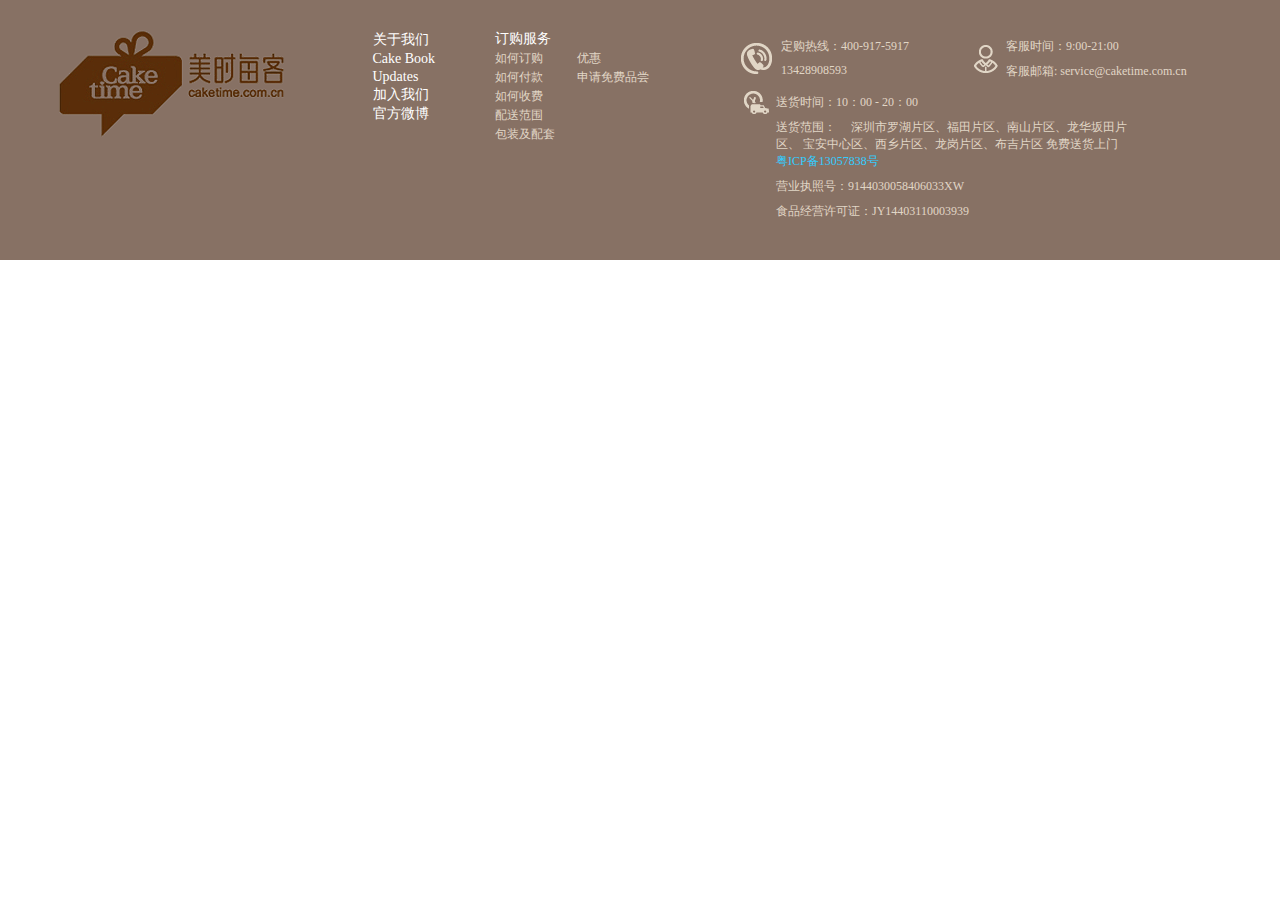
<file: pro/myBottom.html>
<!doctype html>
<html lang="en">
 <head>
  <meta charset="UTF-8">
  <title>myBottom</title>
	<style>
		*{margin:0;padding:0}
		ul{list-style:none;}
		ul li,.mar{margin-left:30px;}
		a{text-decoration:none;}
		ul a:hover{text-decoration:underline;}
		#bottom{height:260px;background:#877164;}
		#bottom_parent{
			width:1162px;
			height:200px;
			margin:0 auto;
			display:flex;
			flex-flow:row nowrap;
			justify-content:space-between;
			margin-top:30px;
		}
		#bottom_ul2{
			width:450px;
			height:150px;
			display:flex;
			flex-flow:row nowrap;
		}
		#bottom_u1>li a,.order{
			font-family:"microsoft yahei";
			font-size:14px;
			color:#fff;
		}
		#bottom_u2 li a,#bottom_b-right p{
			font-family:"microsoft yahei";
			font-size:12px;
			color:#e1d6c6;
		}
		#bottom_u1,#bottom_u2{margin-left:30px;}
		#bottom_b-right{
			width:480px;
			height:180px;
			display:flex;
			justify-content:space-between;
			flex-flow:row wrap;
			margin-left:-50px;
		}
		#bottom_d1{
			width:180px;
			background:url("image/reg_login/icon-12.png");
			background-repeat:no-repeat;
			background-position:left center;
			padding-left:40px;
		}
		#bottom_d2{
			width:215px;
			background:url("image/reg_login/icon-14.png");
			background-repeat:no-repeat;
			background-position:left center;
			padding-left:35px;
		}
		#bottom_d3{
			width:355px;
			height:118px;
			background:url("image/reg_login/icon-13.png");
			background-repeat:no-repeat;
			background-position:left 5px;
			padding-left:35px;
			position:relative;
		}
		#bottom_d3>a>img{
			width:35px;
			height:40px;
			position:absolute;
			bottom:-10px;
			right:20px;
		}
		#bottom_b-right p{margin-top:8px;}
		#bottom_b-right #yH{color:#3cf;}
	</style>
 </head>
 <body>
		<!--底边框 		 -->
		<div id="bottom">
			<table></table>
			<div id="bottom_parent">
				<div>
					<img src="image/reg_login/bot-logo.gif" alt="">
				</div>
				<!--两个ul 		 -->
				<div id="bottom_ul2">
					<ul id="bottom_u1">
						<li><a href="#">关于我们</a></li>
						<li><a href="#">Cake Book</a></li>
						<li><a href="#">Updates</a></li>
						<li><a href="#">加入我们</a></li>
						<li><a href="#">官方微博</a></li>
					</ul>
					<ul id="bottom_u2">
						<li class="order">订购服务</li>
						<li>
							<a href="#">如何订购</a>
							<a href="#" class="mar">优惠</a>
						</li>
						<li>
							<a href="#">如何付款</a>
							<a href="#" class="mar">申请免费品尝</a>
						</li>
						<li><a href="#">如何收费</a></li>
						<li><a href="#">配送范围</a></li>
						<li><a href="#">包装及配套</a></li>
					</ul>
				</div>
				<div id="bottom_b-right">
					<div id="bottom_d1">
						<p>定购热线：400-917-5917</p>
						<p>13428908593</p>
					</div>
					<div id="bottom_d2">
						<p>客服时间：9:00-21:00</p>
						<p>客服邮箱: service@caketime.com.cn</p>
					</div>
					<div id="bottom_d3">
						<p>送货时间：10：00 - 20：00</p>
						<p>送货范围：　 深圳市罗湖片区、福田片区、南山片区、龙华坂田片区、 宝安中心区、西乡片区、龙岗片区、布吉片区 免费送货上门 <a href="" id="yH">粤ICP备13057838号</a></p>
						<p>营业执照号：9144030058406033XW</p>
						<p>食品经营许可证：JY14403110003939</p>
						<!-- <a href="#">
							<img src="https://szcert.ebs.org.cn/Images/govIcon.gif" alt="">
						</a> -->
					</div>
				</div>
			</div>
		</div>
 </body>
</html>
</file>
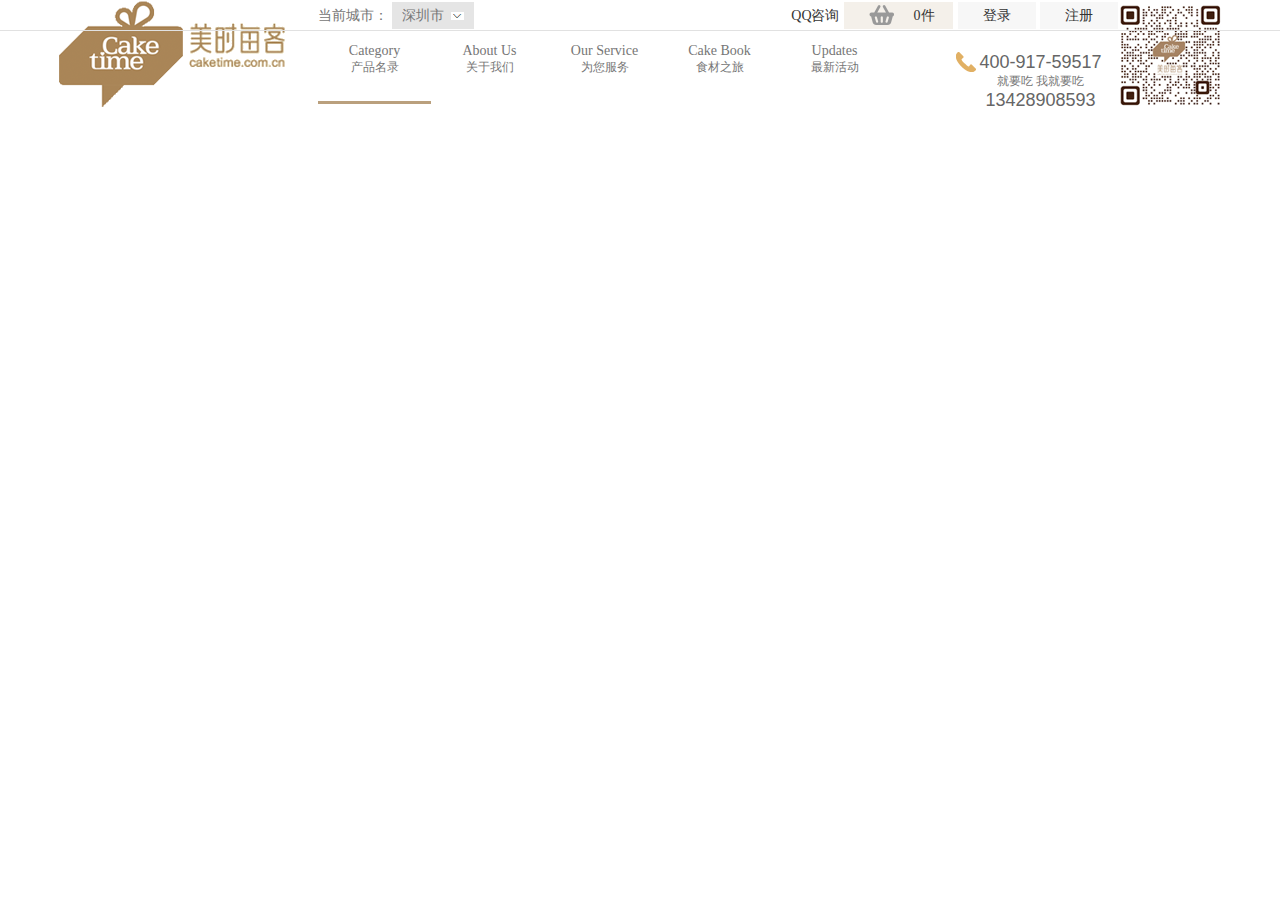
<file: pro/myHead.html>
<!doctype html>
<html lang="en">
 <head>
  <meta charset="UTF-8">
  <title>myHead</title>
	<style>
		body{margin:0;padding:0}
		p{margin:0;padding:0}
		a{text-decoration:none;}
		#head{
			width:1162px;
			height:116px;
			margin:0 auto;
			display:flex;
			flex-flow:row nowrap;
			justify-content:space-between;
			align-items:flex-start;
		}
		#head_nei{
			width:800px;
			height:210px;
			margin-left:30px;
		}
		#head_nei_top,#head_nei_bottom{
			width:100%;
			height:31px;
			display:flex;
			flex-flow:row nowrap;
			justify-content:space-between;
			align-items:center;
		}
		#head_nei_top a{
			color:#333;
			font-size:14px;
		}
		#head_nei_top .bac{
			background:#f7f7f7;
			padding:6px 25px;
		}
		#head_nei_top #shopping{
			background:#f4f0ea url("image/reg_login/icon-1.png") no-repeat 25px center;
			padding:6px 15px 6px 60px;
			line-height:30px;
			margin-right:5px;
			
		}
		#head_nei_top #shopcat{
			padding-left:10px;
		}
		#head_nei_bottom{
			height:82px;
		}
		.font-c,a p{
			color:#767676;
			font:14px "microsoft yahei";

		}
		.phone{
			color:#666;
			font:18px Arial;
		}
		a p:last-child,.eat{
			color:#767676;
			font-size:12px;
		}
		#city{
			background:#e5e5e5;
			padding:6px 10px;
			text-align:center;
			line-height:30px;
		}
		#city img{
			margin-left:3px;
			background:#fff;
			padding:2px;
		}
		hr{	
			width:100%;
			margin:0;
			background-color:#e1e1e1;
			border:0;
			height:1px;
			position:absolute;
			top:30px;
		}
		#a_all{
			width:575px;
			height:70px;
			padding:12px 0px 0px;
		}
		#a_all a{
			width:113px;
			height:58px;
			float:left;
			text-align:center;
			border-bottom:3px solid #fff;
			margin-right:2px;
		}
		#a_all a.active{
			border-bottom:3px solid #BAA07D;
		}
		#Phone{
			width:125px;
			display:inline-block;
			background:url("image/reg_login/icon-2.png") no-repeat;
			text-align:center;
			margin:18px 15px 0px 0px;
			padding-left:22px;
		}
		#head>img{
			margin-top:5px;
		}
		#q-right{
			height:30px;
		}
	</style>
 </head>
 <body>
		<hr>
		<div id="head">
			<a href="index.html">
				<img src="image/reg_login/top-logo.png" alt="">
			</a>
			<!--  头里面的图片之间的内容-->
			<div id="head_nei">
				<div id="head_nei_top">
					<div>
						<span class="font-c">当前城市：</span>
						<span class="font-c" id="city">深圳市
							<img src="image/reg_login/jt_down.jpg" alt="">
						</span>
					</div>
					<div id="q-right">
						<a id="qq" href="#" title="点击开始咨询">QQ咨询</a>
							<a href="#" id="shopping">
								<span id="shopcat">0</span>件
							</a>
							<a href="my_login.html" class="bac">登录</a>
							<a href="#" class="bac">注册</a>
					</div>
				</div>
				<div id="head_nei_bottom">
					<div id="a_all">
						<a href="index.html" class="active">
							<p>Category</p>
							<p>产品名录</p>
						</a>
						<a href="aboutUs.html">
							<p>About Us</p>
							<p>关于我们</p>
						</a>
						<a href="ourService.html">
							<p>Our Service</p>
							<p>为您服务</p>
						</a>
						<a href="cakeBook.html">
							<p>Cake Book</p>
							<p>食材之旅</p>
						</a>
						<a href="#">
							<p>Updates</p>
							<p>最新活动</p>
						</a>
					</div>
					<div id="Phone">
						<p class="phone">400-917-59517</p>
						<p class="eat">就要吃 我就要吃</p>
						<p class="phone">13428908593</p>
					</div>
				</div>
			</div>
			<img src="image/reg_login/icon-3.png" alt="">
		</div>
		<script>
		</script>
		
 </body>
</html>
</file>
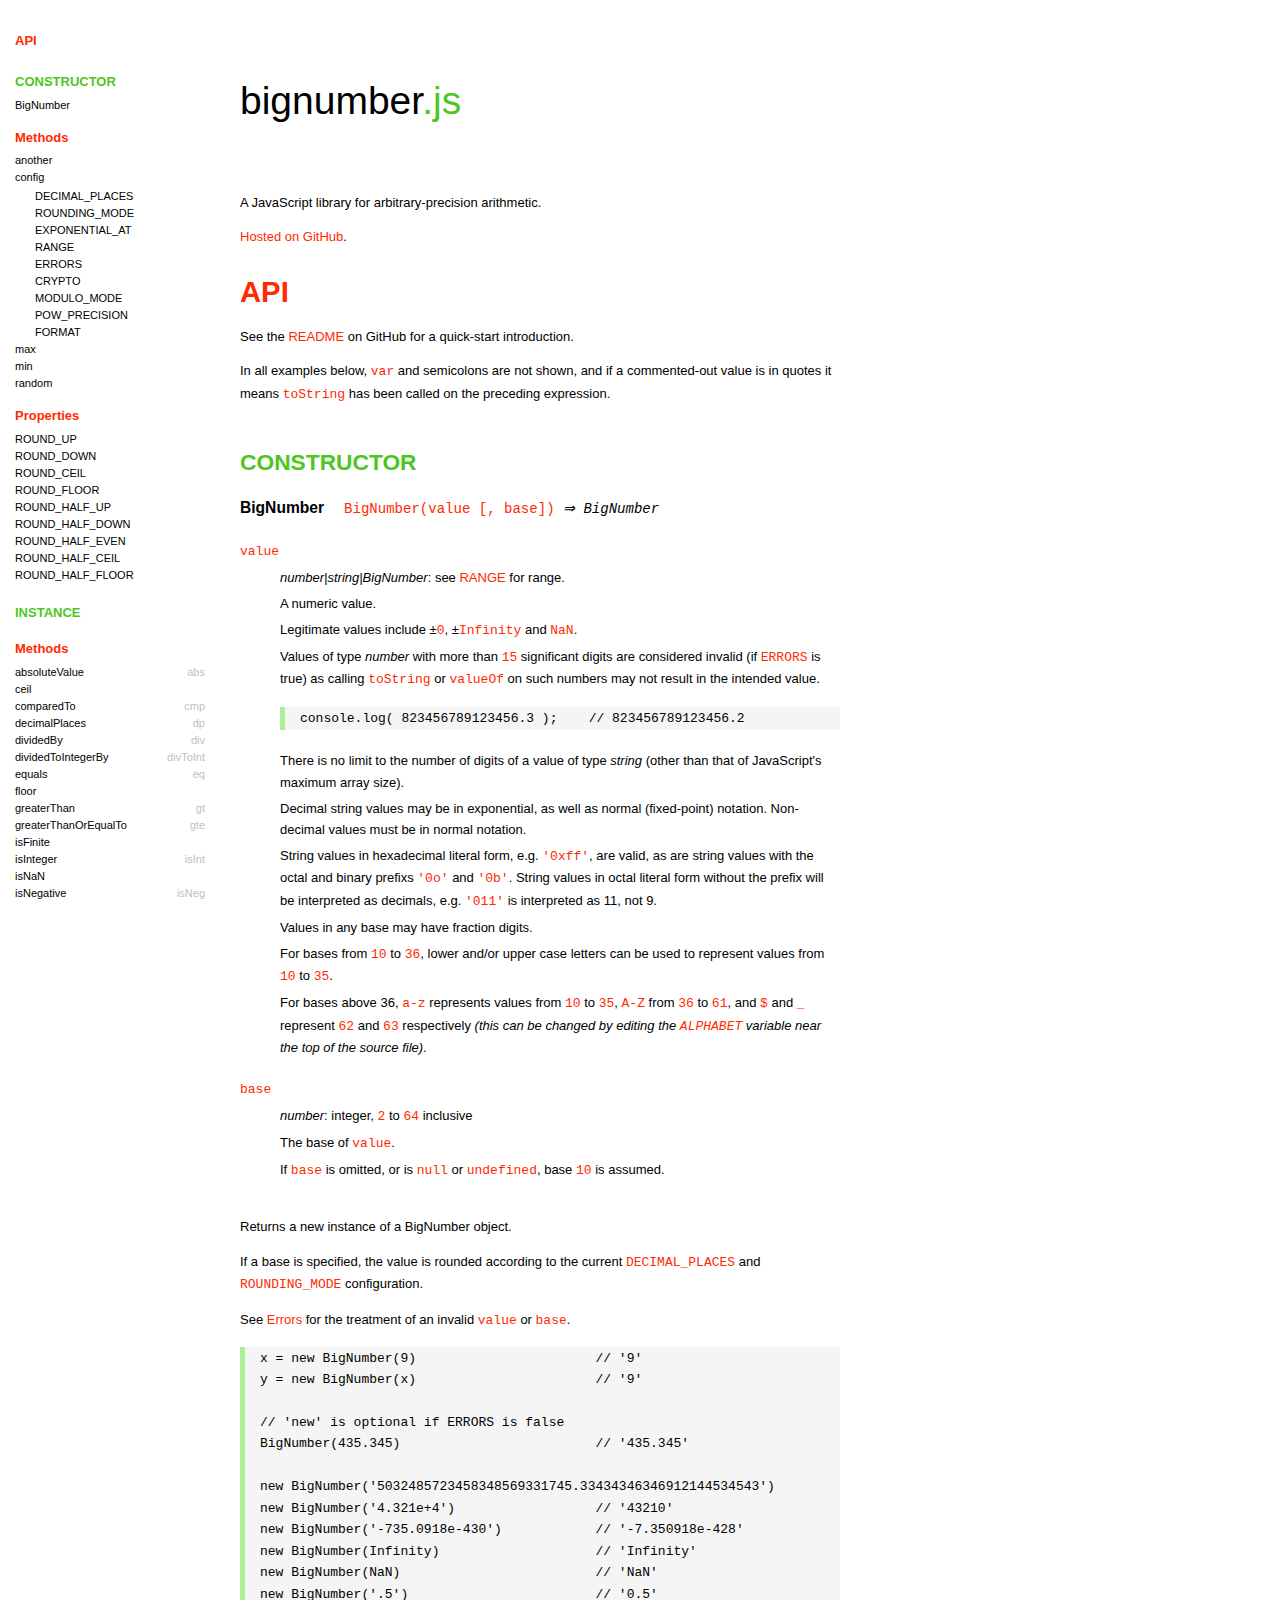
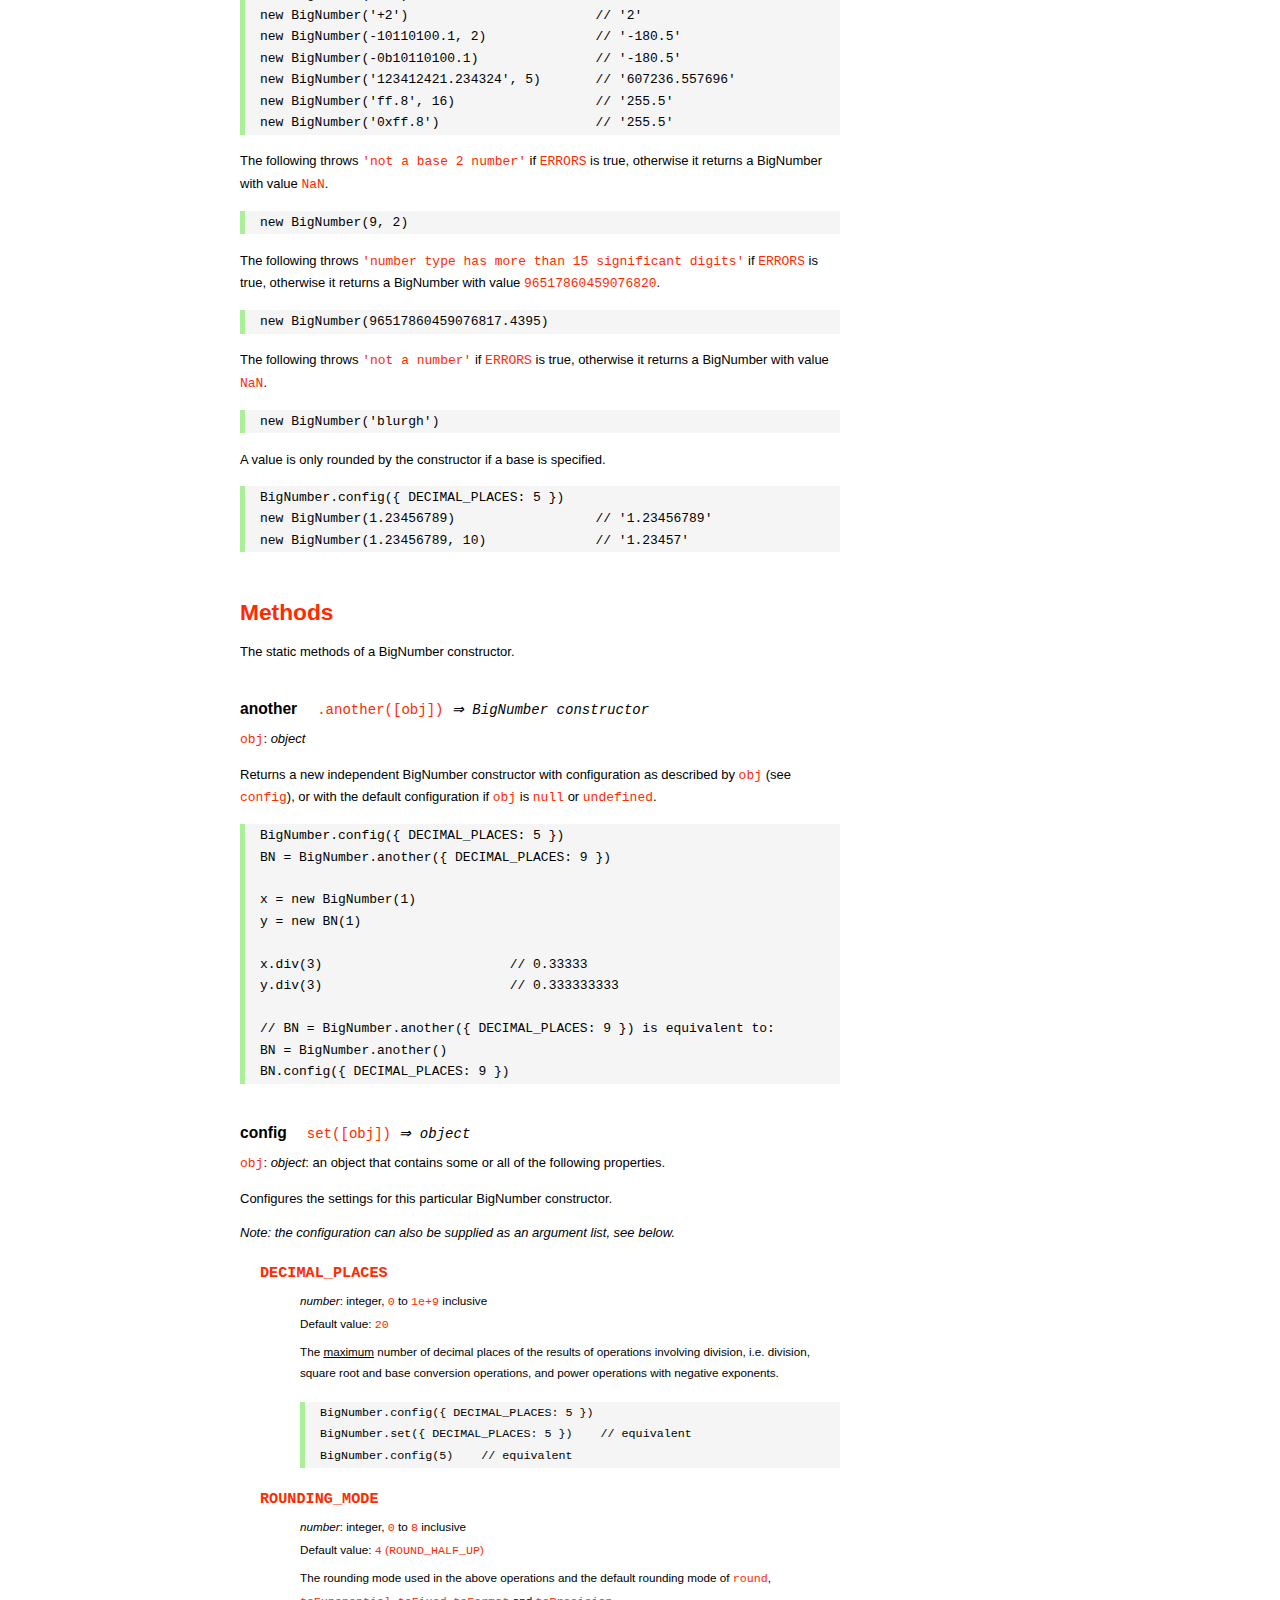
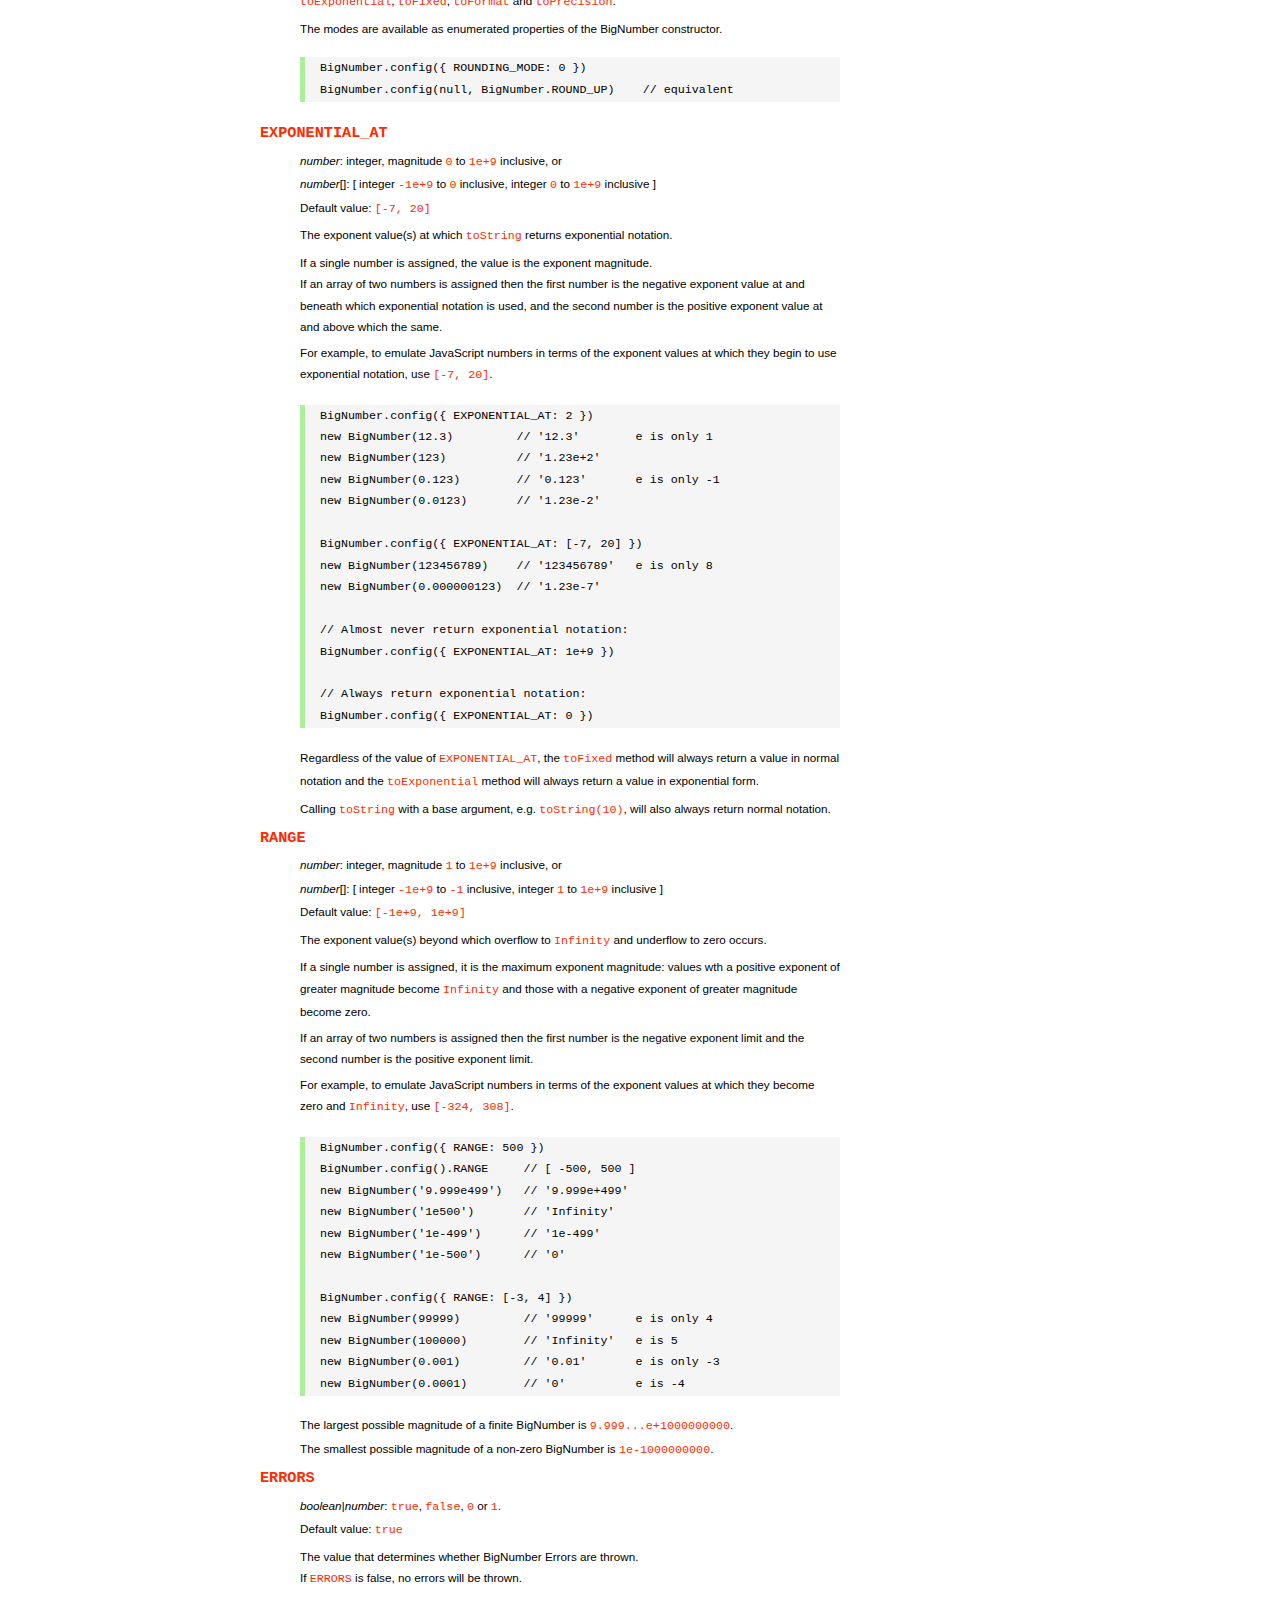
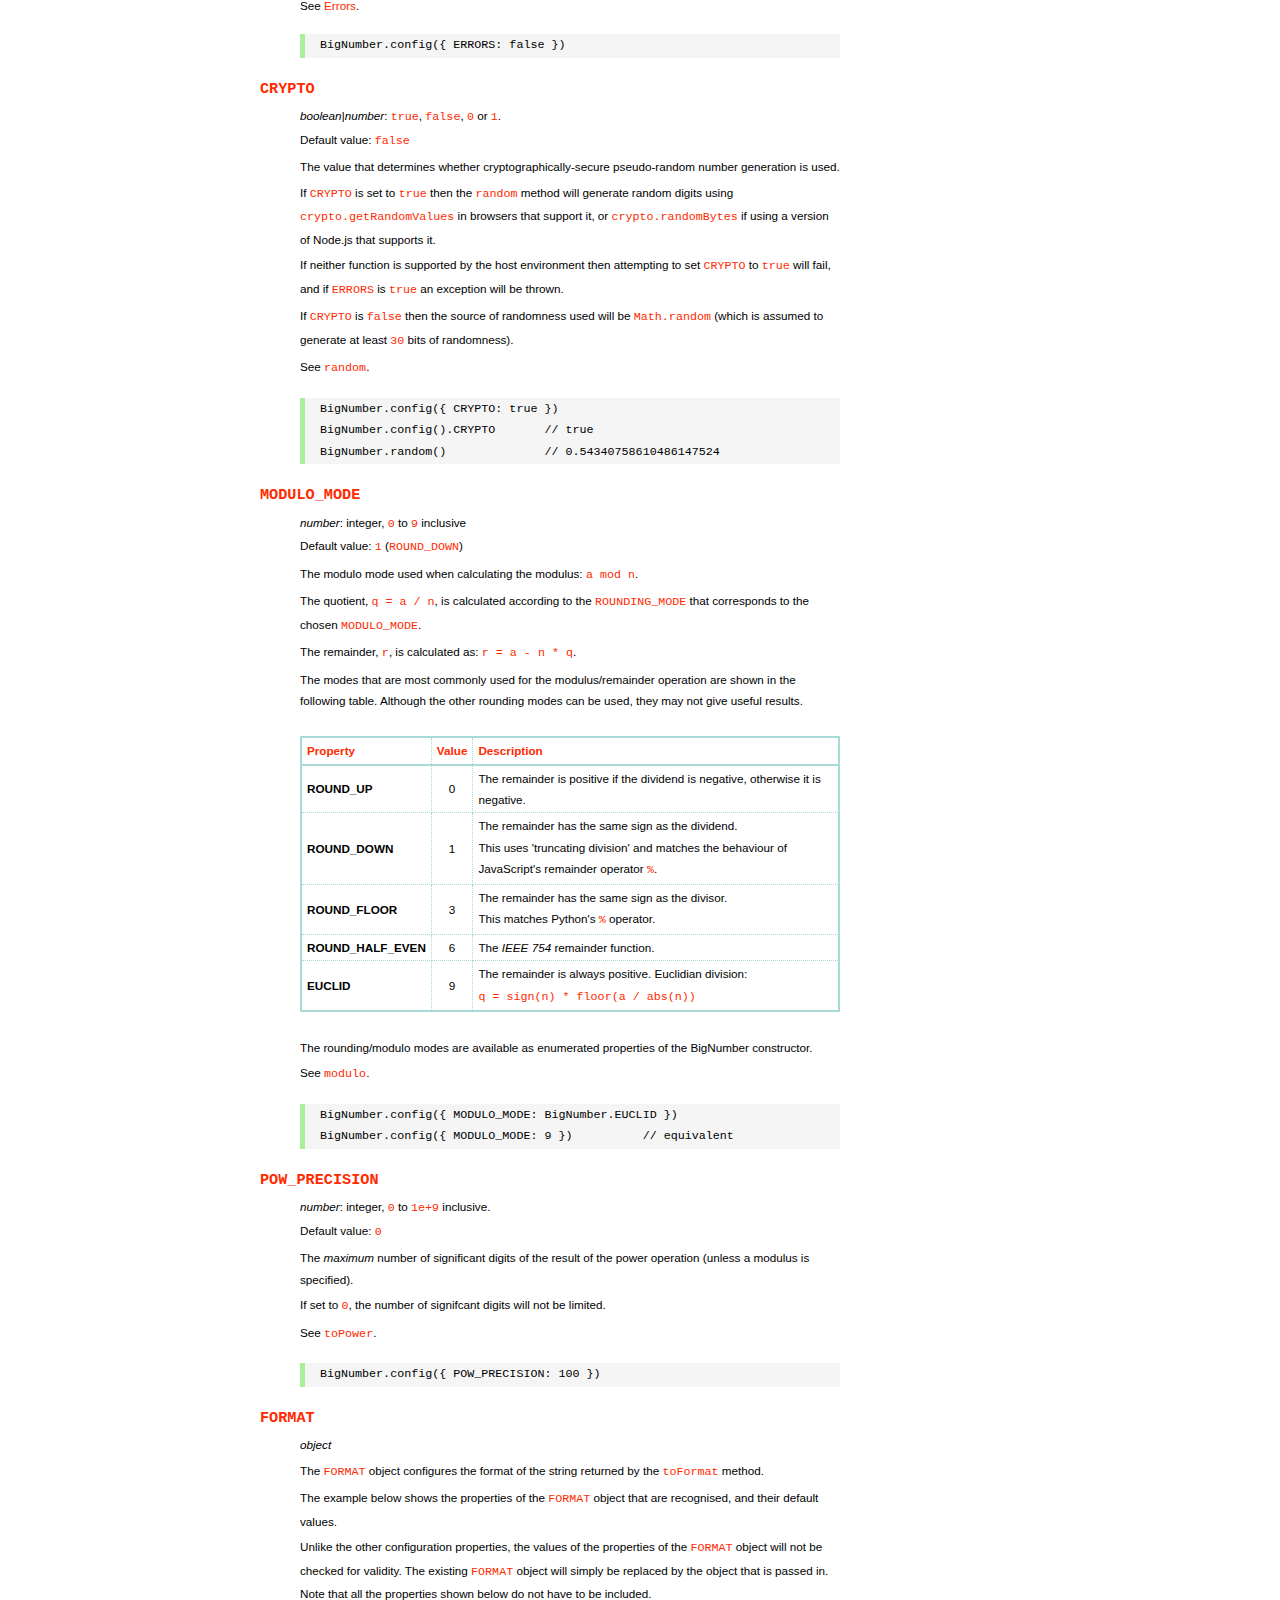
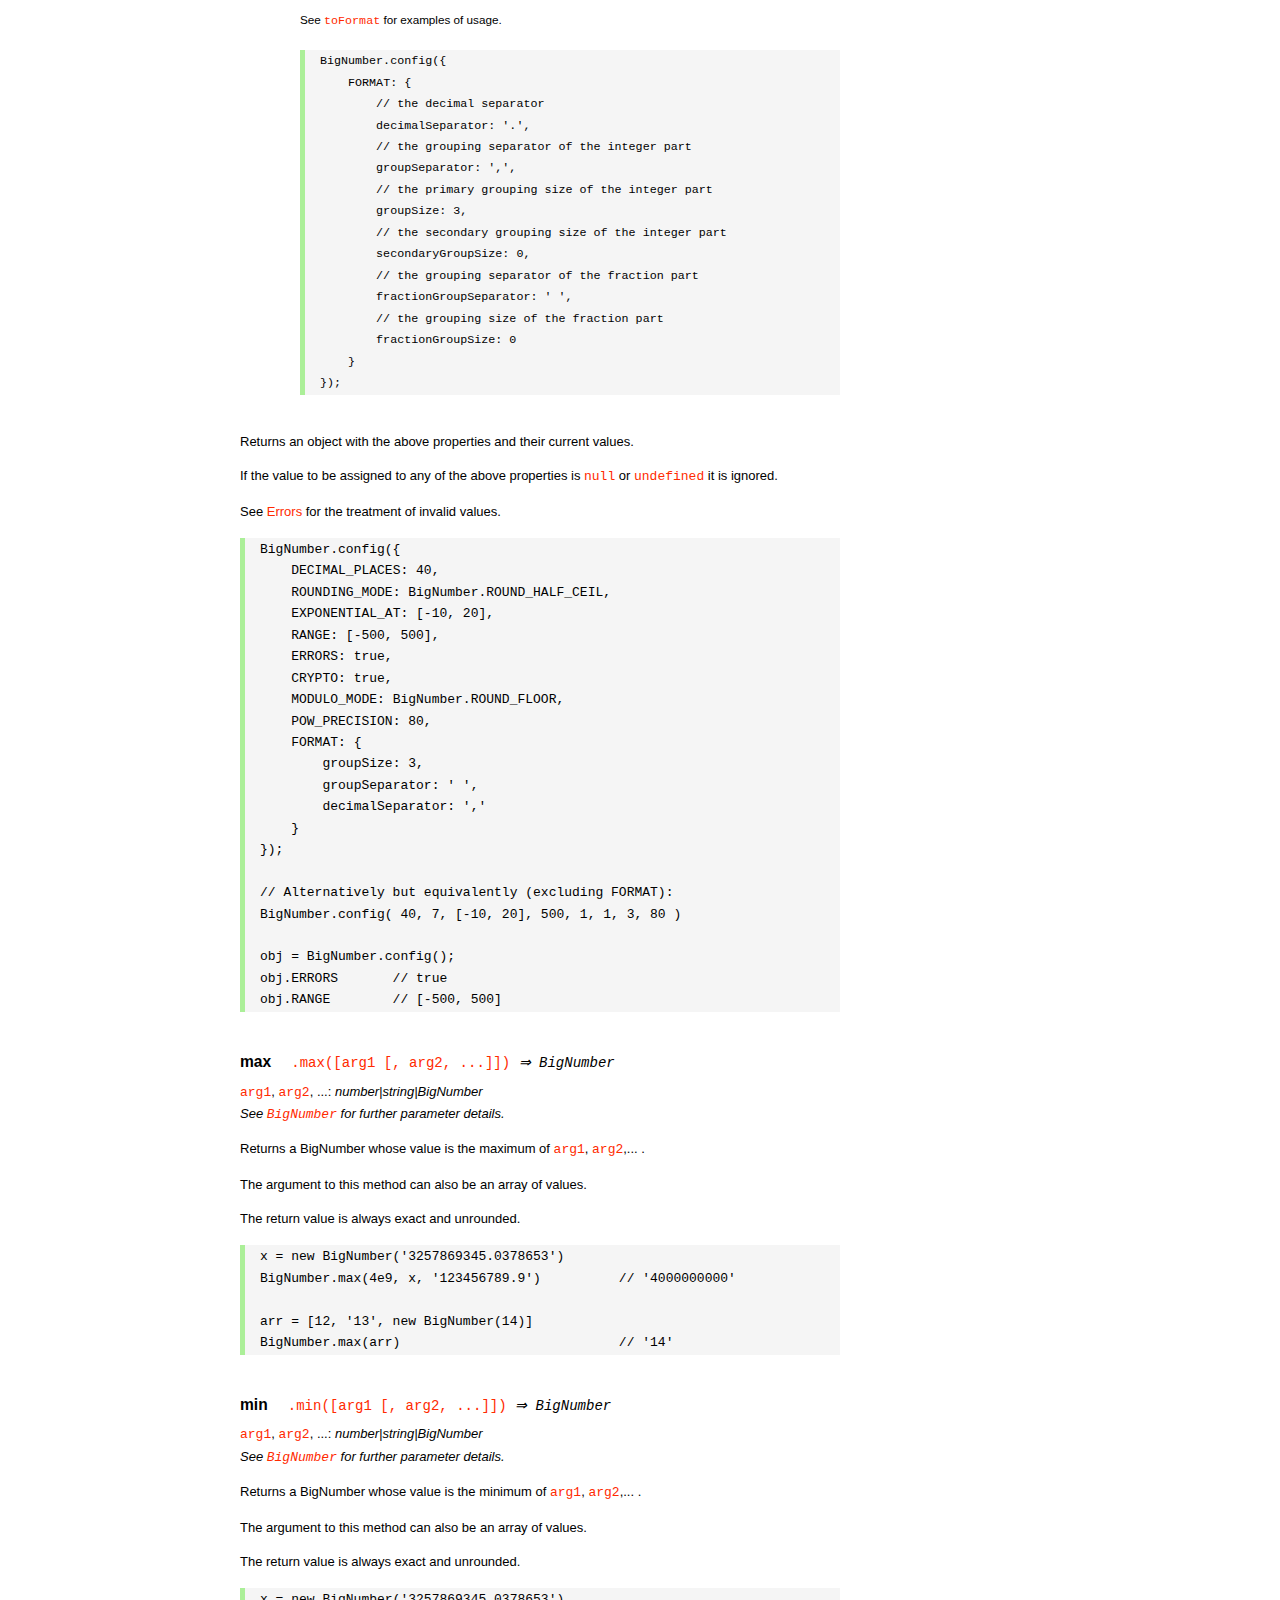
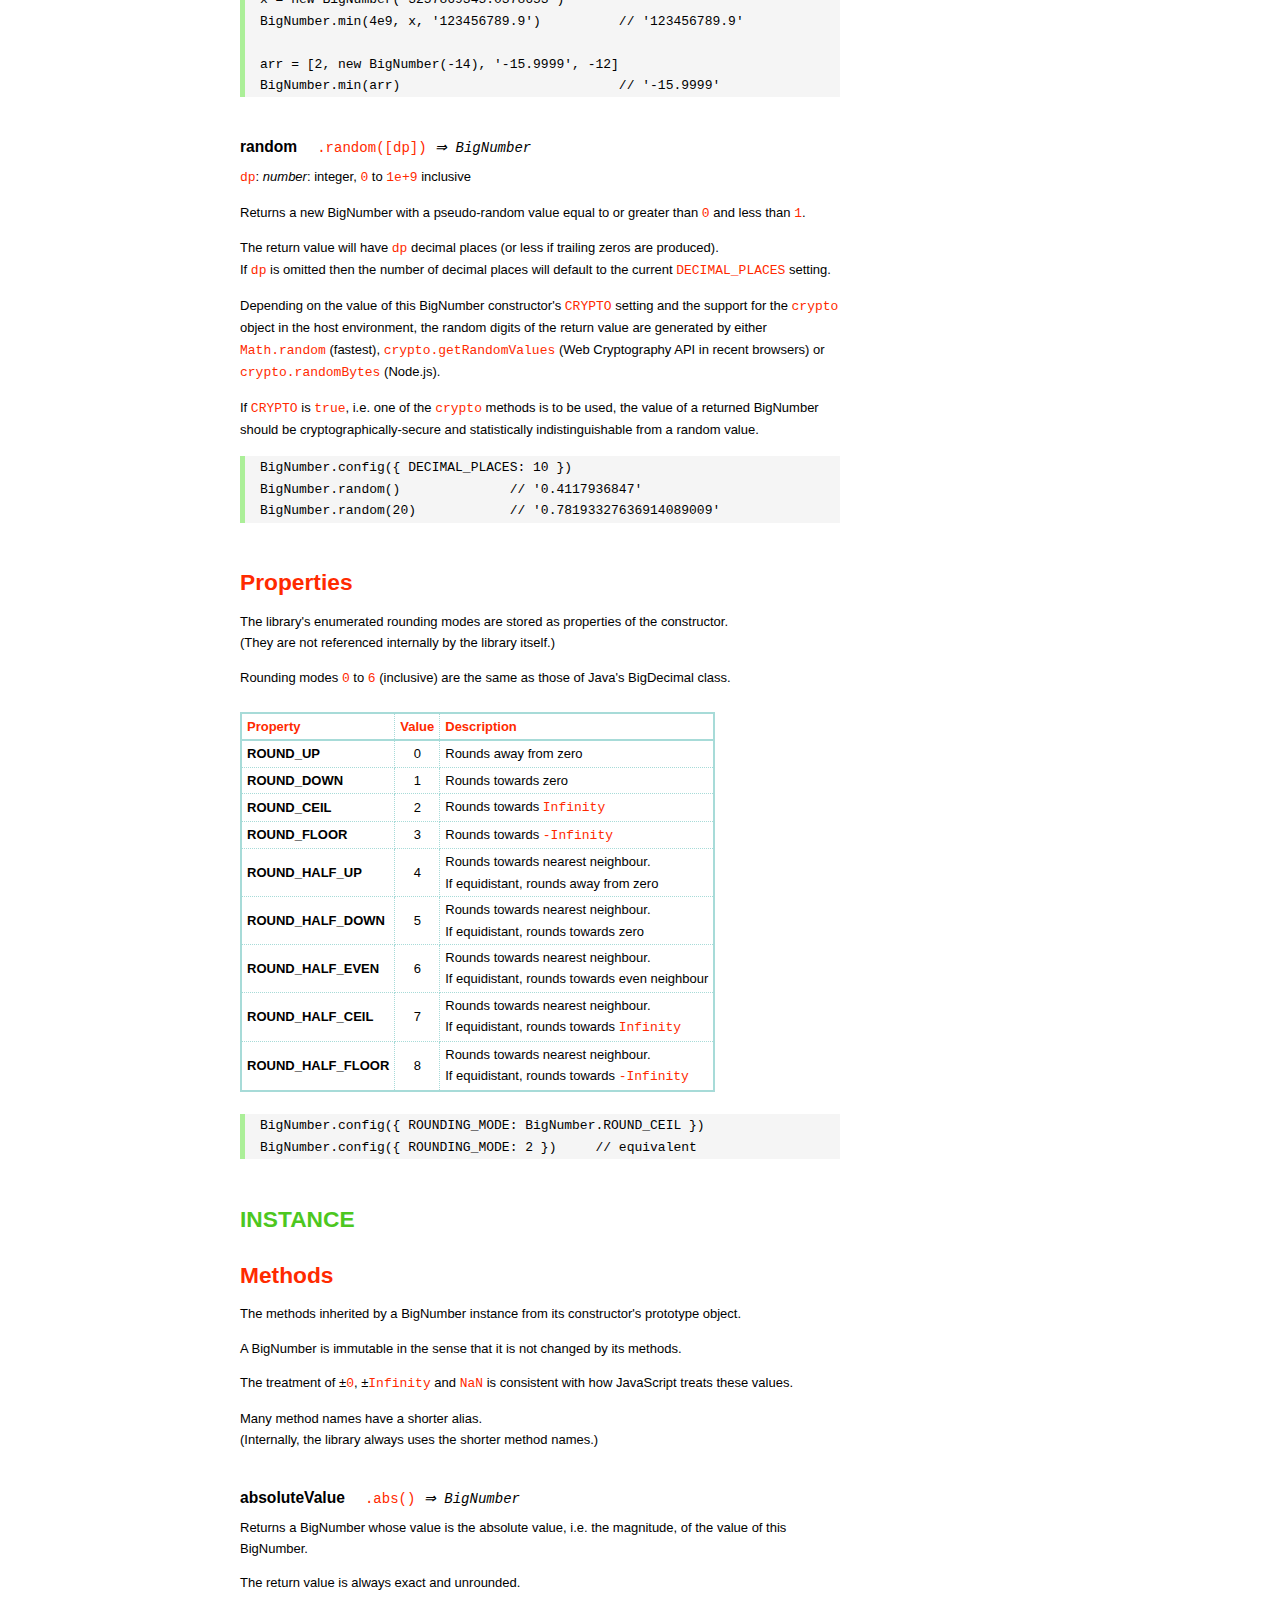
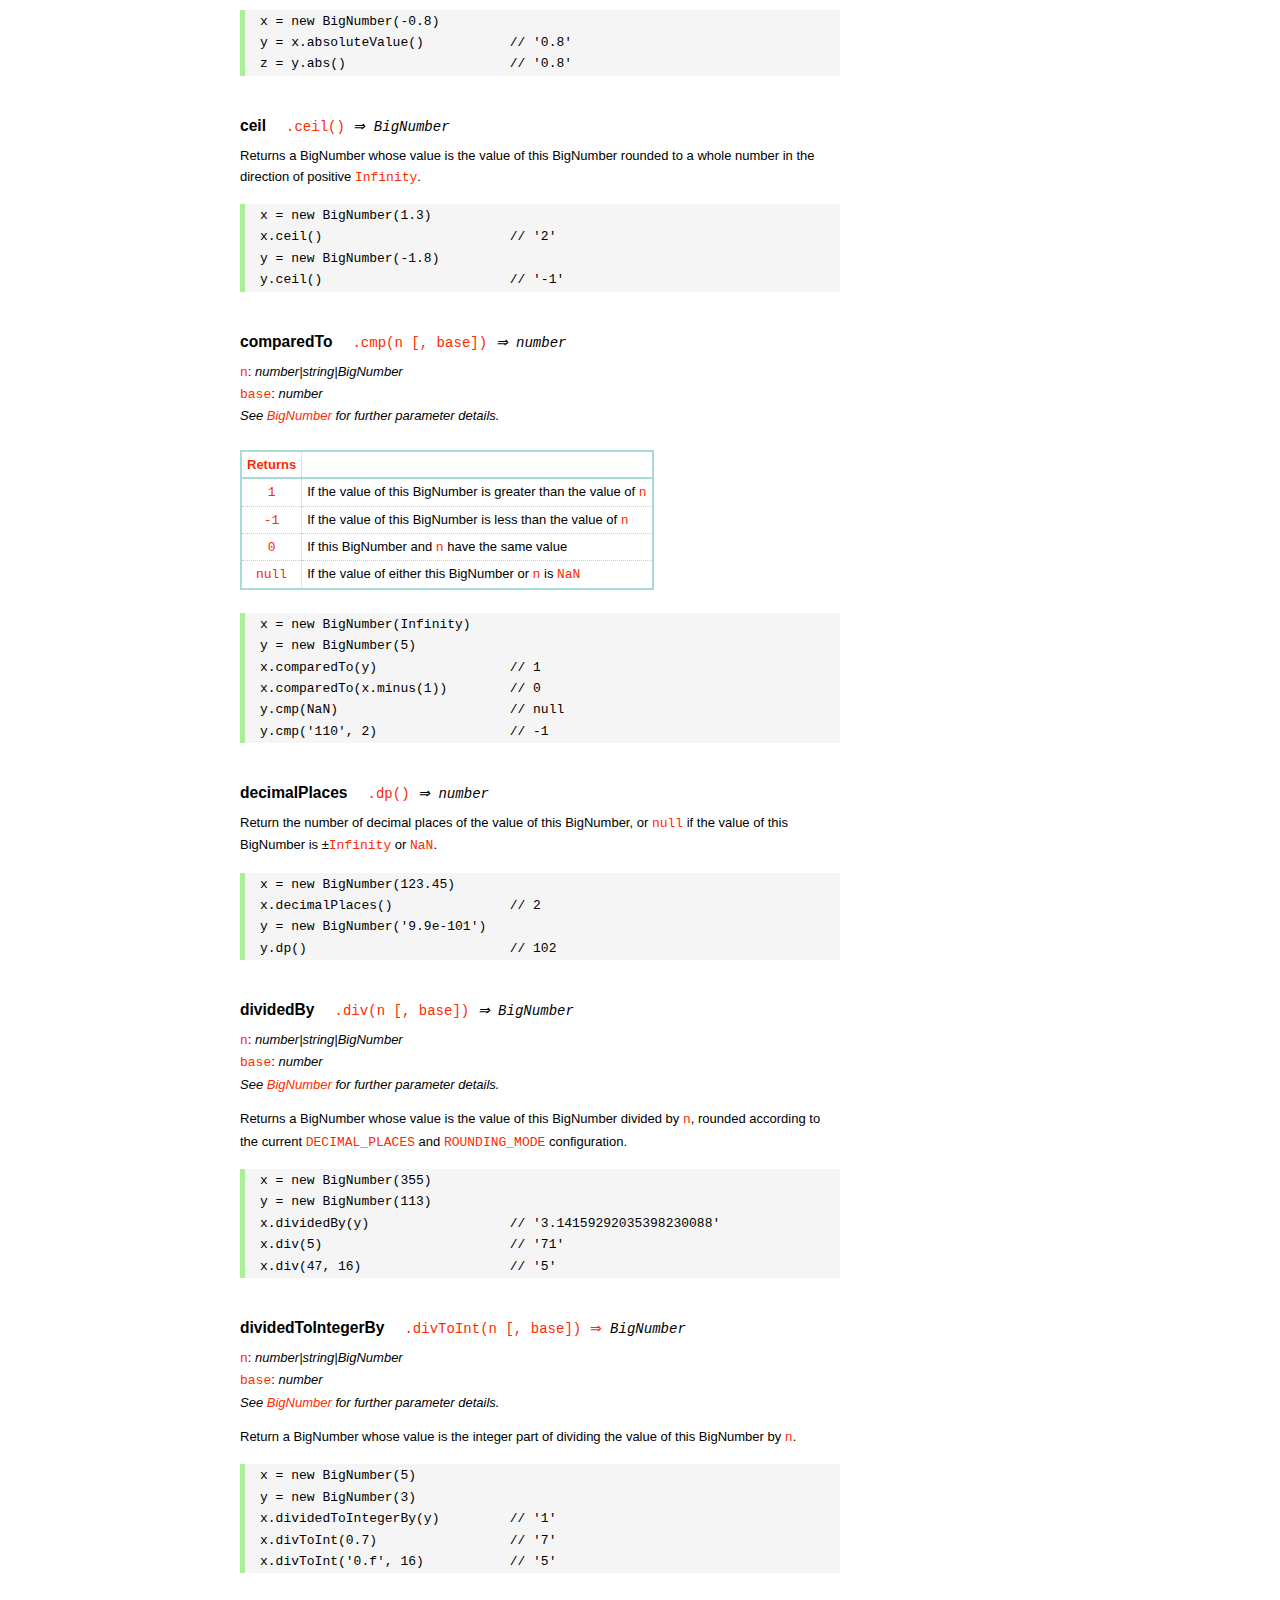
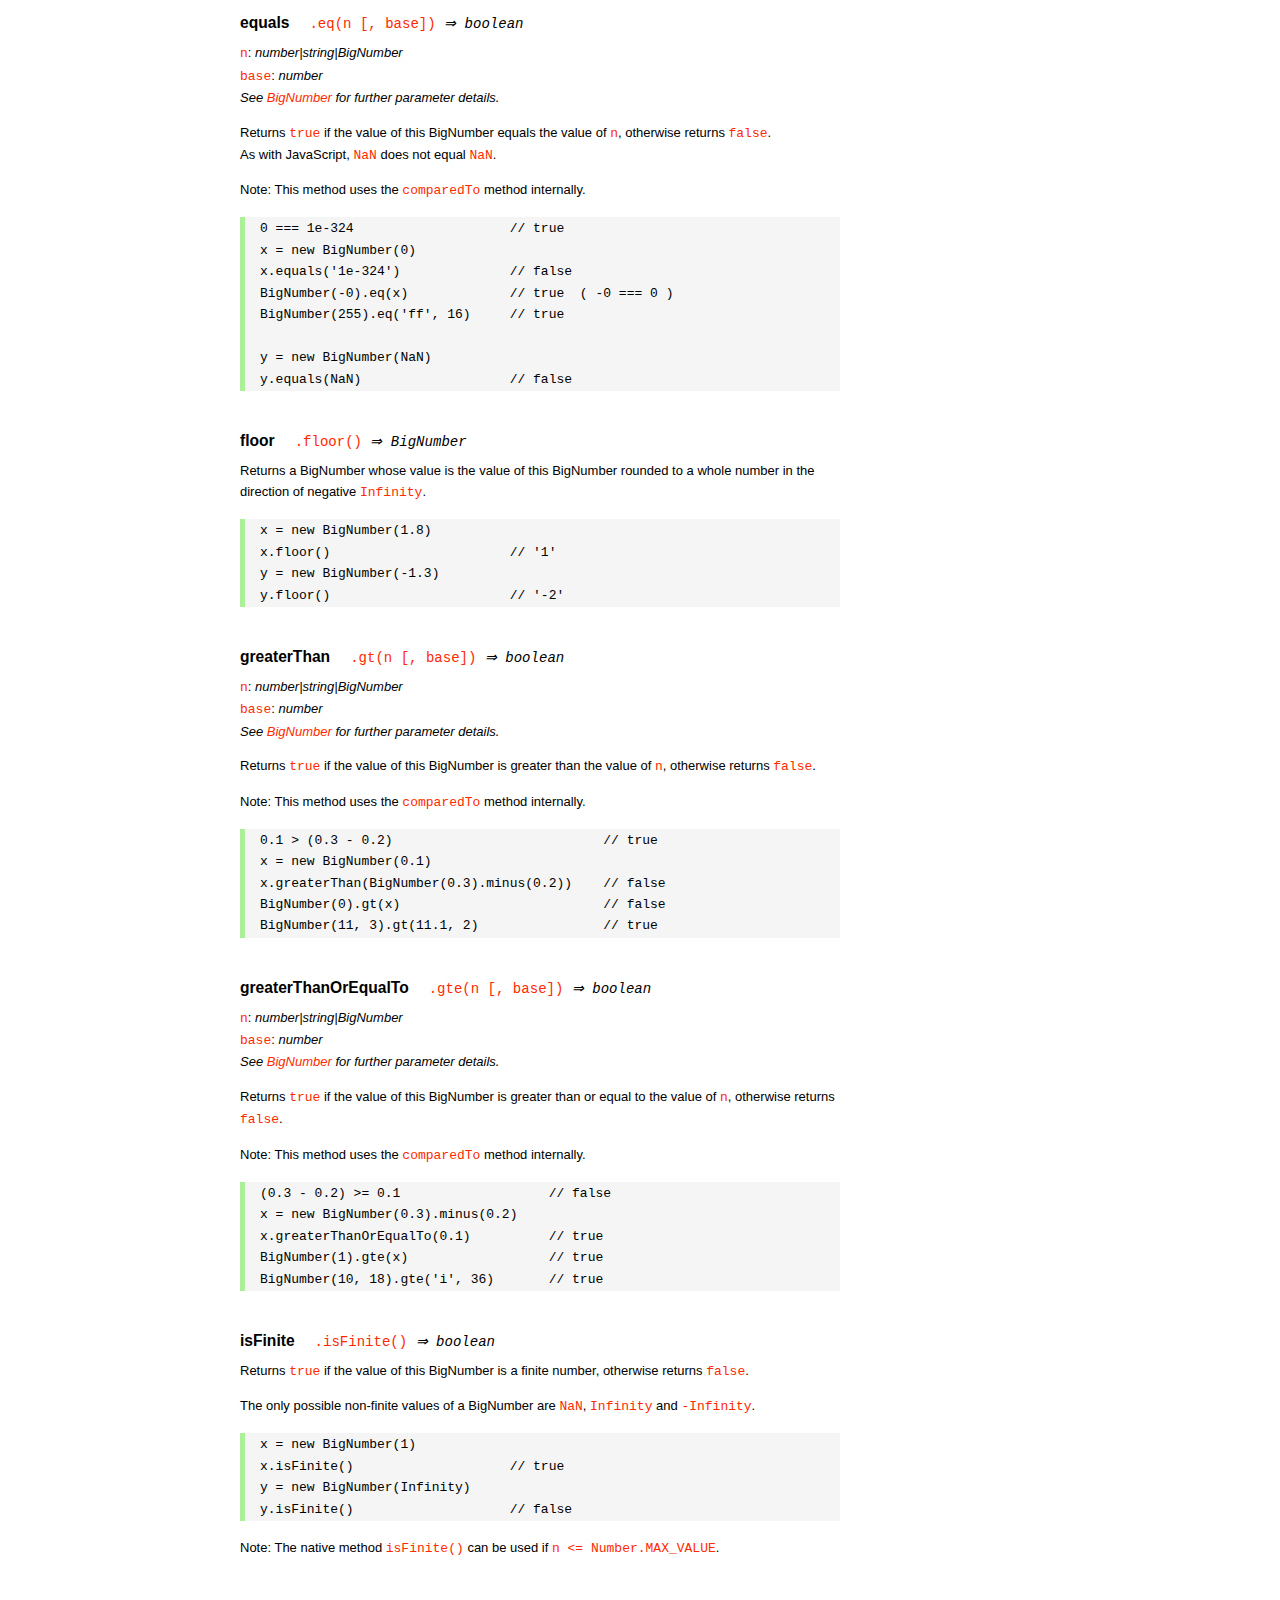
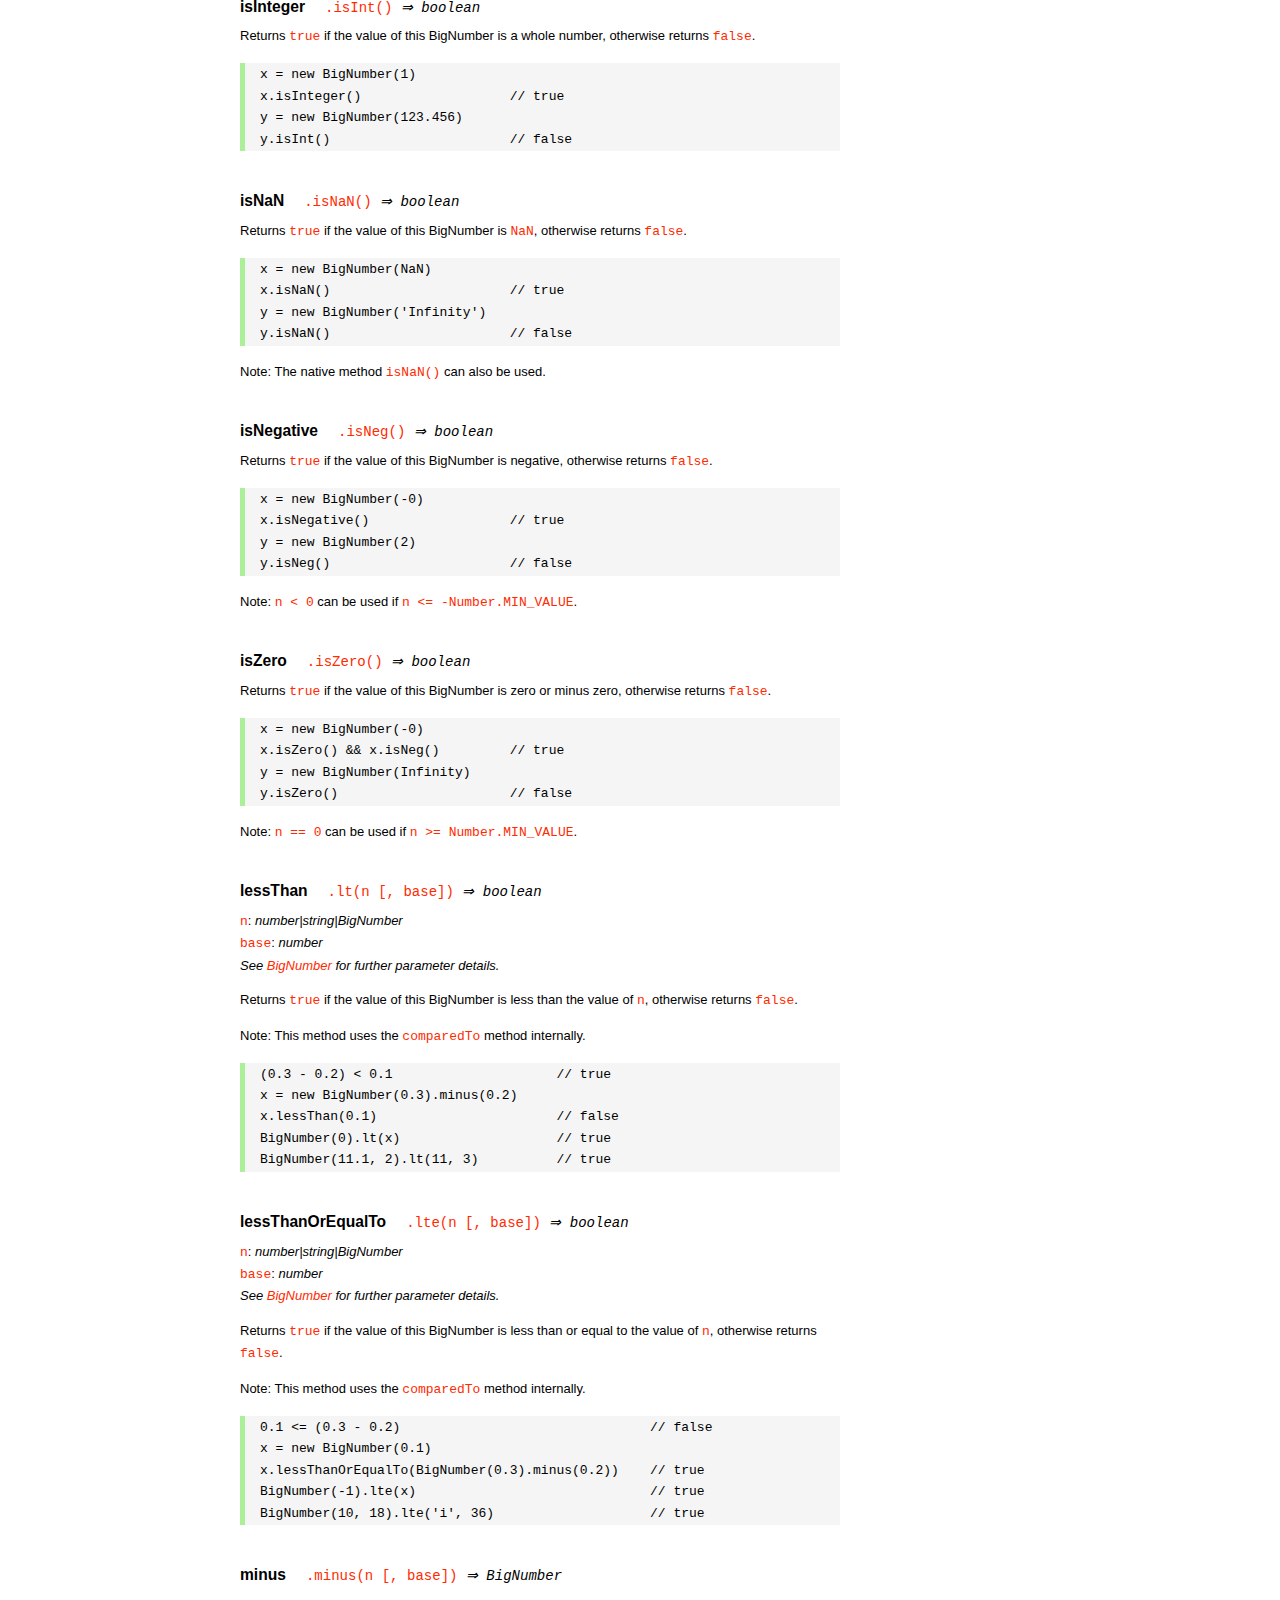
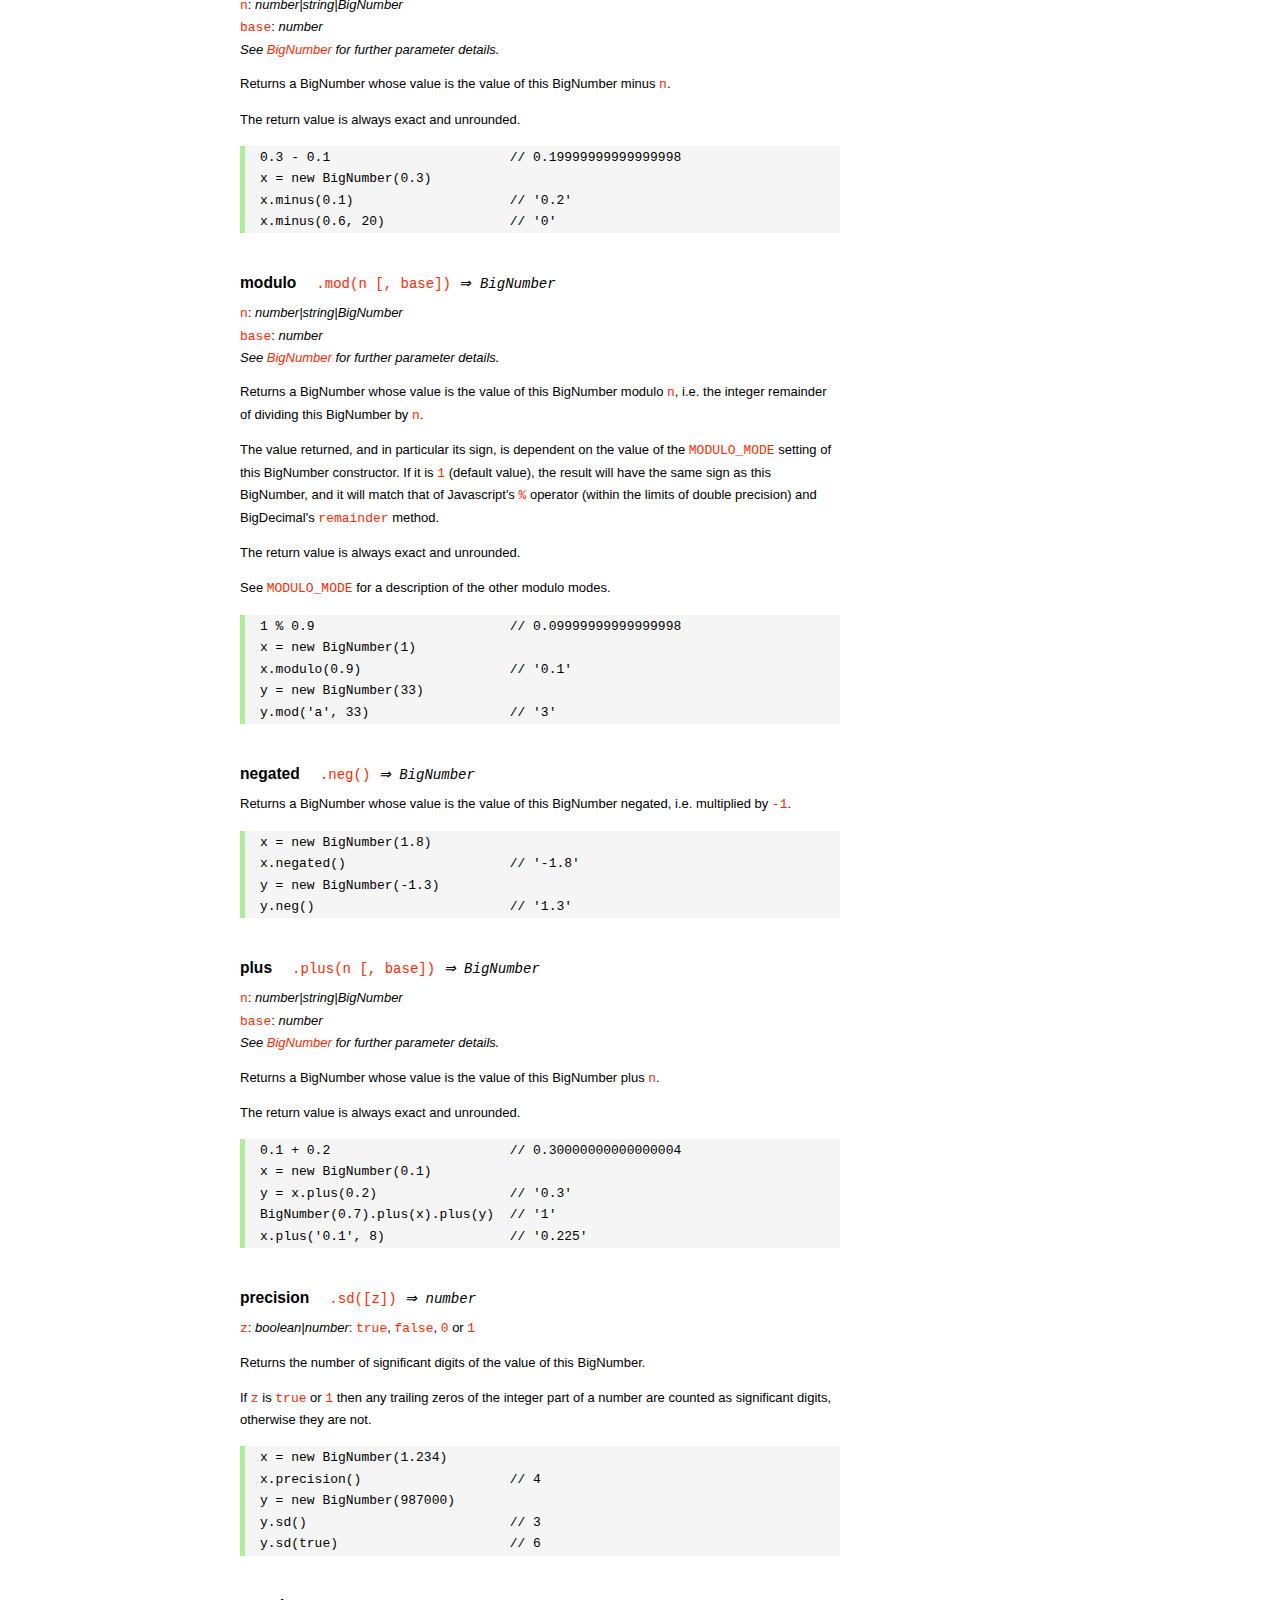
<file: node_modules/mysql/node_modules/bignumber.js/doc/API.html>
<!DOCTYPE HTML>
<html>
<head>
<meta charset="utf-8">
<meta http-equiv="X-UA-Compatible" content="IE=edge">
<meta name="Author" content="M Mclaughlin">
<title>bignumber.js API</title>
<style>
html{font-size:100%}
body{background:#fff;font-family:"Helvetica Neue",Helvetica,Arial,sans-serif;font-size:13px;
  line-height:1.65em;min-height:100%;margin:0}
body,i{color:#000}
.nav{background:#fff;position:fixed;top:0;bottom:0;left:0;width:200px;overflow-y:auto;
  padding:15px 0 30px 15px}
div.container{width:600px;margin:50px 0 50px 240px}
p{margin:0 0 1em;width:600px}
pre,ul{margin:1em 0}
h1,h2,h3,h4,h5{margin:0;padding:1.5em 0 0}
h1,h2{padding:.75em 0}
h1{font:400 3em Verdana,sans-serif;color:#000;margin-bottom:1em}
h2{font-size:2.25em;color:#ff2a00}
h3{font-size:1.75em;color:#4dc71f}
h4{font-size:1.75em;color:#ff2a00;padding-bottom:.75em}
h5{font-size:1.2em;margin-bottom:.4em}
h6{font-size:1.1em;margin-bottom:0.8em;padding:0.5em 0}
dd{padding-top:.35em}
dt{padding-top:.5em}
b{font-weight:700}
dt b{font-size:1.3em}
a,a:visited{color:#ff2a00;text-decoration:none}
a:active,a:hover{outline:0;text-decoration:underline}
.nav a,.nav b,.nav a:visited{display:block;color:#ff2a00;font-weight:700; margin-top:15px}
.nav b{color:#4dc71f;margin-top:20px;cursor:default;width:auto}
ul{list-style-type:none;padding:0 0 0 20px}
.nav ul{line-height:14px;padding-left:0;margin:5px 0 0}
.nav ul a,.nav ul a:visited,span{display:inline;color:#000;font-family:Verdana,Geneva,sans-serif;
  font-size:11px;font-weight:400;margin:0}
.inset,ul.inset{margin-left:20px}
.inset{font-size:.9em}
.nav li{width:auto;margin:0 0 3px}
.alias{font-style:italic;margin-left:20px}
table{border-collapse:collapse;border-spacing:0;border:2px solid #a7dbd8;margin:1.75em 0;padding:0}
td,th{text-align:left;margin:0;padding:2px 5px;border:1px dotted #a7dbd8}
th{border-top:2px solid #a7dbd8;border-bottom:2px solid #a7dbd8;color:#ff2a00}
code,pre{font-family:Consolas, monaco, monospace;font-weight:400}
pre{background:#f5f5f5;white-space:pre-wrap;word-wrap:break-word;border-left:5px solid #abef98;
  padding:1px 0 1px 15px;margin:1.2em 0}
code,.nav-title{color:#ff2a00}
.end{margin-bottom:25px}
.centre{text-align:center}
.error-table{font-size:13px;width:100%}
#faq{margin:3em 0 0}
li span{float:right;margin-right:10px;color:#c0c0c0}
#js{font:inherit;color:#4dc71f}
</style>
</head>
<body>

  <div class="nav">

    <a class='nav-title' href="#">API</a>

    <b> CONSTRUCTOR </b>
    <ul>
      <li><a href="#bignumber">BigNumber</a></li>
    </ul>

    <a href="#methods">Methods</a>
    <ul>
      <li><a href="#another">another</a></li>
      <li><a href="#config" >config</a></li>
      <li>
        <ul class="inset">
          <li><a href="#decimal-places">DECIMAL_PLACES</a></li>
          <li><a href="#rounding-mode" >ROUNDING_MODE</a></li>
          <li><a href="#exponential-at">EXPONENTIAL_AT</a></li>
          <li><a href="#range"         >RANGE</a></li>
          <li><a href="#errors"        >ERRORS</a></li>
          <li><a href="#crypto"        >CRYPTO</a></li>
          <li><a href="#modulo-mode"   >MODULO_MODE</a></li>
          <li><a href="#pow-precision" >POW_PRECISION</a></li>
          <li><a href="#format"        >FORMAT</a></li>
        </ul>
      </li>
      <li><a href="#max"   >max</a></li>
      <li><a href="#min"   >min</a></li>
      <li><a href="#random">random</a></li>
    </ul>

    <a href="#constructor-properties">Properties</a>
    <ul>
      <li><a href="#round-up"        >ROUND_UP</a></li>
      <li><a href="#round-down"      >ROUND_DOWN</a></li>
      <li><a href="#round-ceil"      >ROUND_CEIL</a></li>
      <li><a href="#round-floor"     >ROUND_FLOOR</a></li>
      <li><a href="#round-half-up"   >ROUND_HALF_UP</a></li>
      <li><a href="#round-half-down" >ROUND_HALF_DOWN</a></li>
      <li><a href="#round-half-even" >ROUND_HALF_EVEN</a></li>
      <li><a href="#round-half-ceil" >ROUND_HALF_CEIL</a></li>
      <li><a href="#round-half-floor">ROUND_HALF_FLOOR</a></li>
    </ul>

    <b> INSTANCE </b>

    <a href="#prototype-methods">Methods</a>
    <ul>
      <li><a href="#abs"    >absoluteValue       </a><span>abs</span>     </li>
      <li><a href="#ceil"   >ceil                </a>                     </li>
      <li><a href="#cmp"    >comparedTo          </a><span>cmp</span>     </li>
      <li><a href="#dp"     >decimalPlaces       </a><span>dp</span>      </li>
      <li><a href="#div"    >dividedBy           </a><span>div</span>     </li>
      <li><a href="#divInt" >dividedToIntegerBy  </a><span>divToInt</span></li>
      <li><a href="#eq"     >equals              </a><span>eq</span>      </li>
      <li><a href="#floor"  >floor               </a>                     </li>
      <li><a href="#gt"     >greaterThan         </a><span>gt</span>      </li>
      <li><a href="#gte"    >greaterThanOrEqualTo</a><span>gte</span>     </li>
      <li><a href="#isF"    >isFinite            </a>                     </li>
      <li><a href="#isInt"  >isInteger           </a><span>isInt</span>   </li>
      <li><a href="#isNaN"  >isNaN               </a>                     </li>
      <li><a href="#isNeg"  >isNegative          </a><span>isNeg</span>   </li>
      <li><a href="#isZ"    >isZero              </a>                     </li>
      <li><a href="#lt"     >lessThan            </a><span>lt</span>      </li>
      <li><a href="#lte"    >lessThanOrEqualTo   </a><span>lte</span>     </li>
      <li><a href="#minus"  >minus               </a><span>sub</span>     </li>
      <li><a href="#mod"    >modulo              </a><span>mod</span>     </li>
      <li><a href="#neg"    >negated             </a><span>neg</span>     </li>
      <li><a href="#plus"   >plus                </a><span>add</span>     </li>
      <li><a href="#sd"     >precision           </a><span>sd</span>      </li>
      <li><a href="#round"  >round               </a>                     </li>
      <li><a href="#shift"  >shift               </a>                     </li>
      <li><a href="#sqrt"   >squareRoot          </a><span>sqrt</span>    </li>
      <li><a href="#times"  >times               </a><span>mul</span>     </li>
      <li><a href="#toD"    >toDigits            </a>                     </li>
      <li><a href="#toE"    >toExponential       </a>                     </li>
      <li><a href="#toFix"  >toFixed             </a>                     </li>
      <li><a href="#toFor"  >toFormat            </a>                     </li>
      <li><a href="#toFr"   >toFraction          </a>                     </li>
      <li><a href="#toJSON" >toJSON              </a>                     </li>
      <li><a href="#toN"    >toNumber            </a>                     </li>
      <li><a href="#pow"    >toPower             </a><span>pow</span>     </li>
      <li><a href="#toP"    >toPrecision         </a>                     </li>
      <li><a href="#toS"    >toString            </a>                     </li>
      <li><a href="#trunc"  >truncated           </a><span>trunc</span>   </li>
      <li><a href="#valueOf">valueOf             </a>                     </li>
    </ul>

    <a href="#instance-properties">Properties</a>
    <ul>
      <li><a href="#coefficient">c: coefficient</a></li>
      <li><a href="#exponent"   >e: exponent</a></li>
      <li><a href="#sign"       >s: sign</a></li>
      <li><a href="#isbig"      >isBigNumber</a></li>
    </ul>

    <a href="#zero-nan-infinity">Zero, NaN &amp; Infinity</a>
    <a href="#Errors">Errors</a>
    <a class='end' href="#faq">FAQ</a>

  </div>

  <div class="container">

    <h1>bignumber<span id='js'>.js</span></h1>

    <p>A JavaScript library for arbitrary-precision arithmetic.</p>
    <p><a href="https://github.com/MikeMcl/bignumber.js">Hosted on GitHub</a>. </p>

    <h2>API</h2>

    <p>
      See the <a href='https://github.com/MikeMcl/bignumber.js'>README</a> on GitHub for a
      quick-start introduction.
    </p>
    <p>
      In all examples below, <code>var</code> and semicolons are not shown, and if a commented-out
      value is in quotes it means <code>toString</code> has been called on the preceding expression.
    </p>


    <h3>CONSTRUCTOR</h3>

    <h5 id="bignumber">
      BigNumber<code class='inset'>BigNumber(value [, base]) <i>&rArr; BigNumber</i></code>
    </h5>
    <dl>
      <dt><code>value</code></dt>
      <dd>
        <i>number|string|BigNumber</i>: see <a href='#range'>RANGE</a> for
        range.
      </dd>
      <dd>
        A numeric value.
      </dd>
      <dd>
        Legitimate values include &plusmn;<code>0</code>, &plusmn;<code>Infinity</code> and
        <code>NaN</code>.
      </dd>
      <dd>
        Values of type <em>number</em> with more than <code>15</code> significant digits are
        considered invalid (if <a href='#errors'><code>ERRORS</code></a> is true) as calling
        <code><a href='#toS'>toString</a></code> or <code><a href='#valueOf'>valueOf</a></code> on
        such numbers may not result in the intended value.
        <pre>console.log( 823456789123456.3 );    // 823456789123456.2</pre>
      </dd>
      <dd>
        There is no limit to the number of digits of a value of type <em>string</em> (other than
        that of JavaScript's maximum array size).
      </dd>
      <dd>
        Decimal string values may be in exponential, as well as normal (fixed-point) notation.
        Non-decimal values must be in normal notation.
      </dd>
      <dd>
        String values in hexadecimal literal form, e.g. <code>'0xff'</code>, are valid, as are
        string values with the octal and binary prefixs <code>'0o'</code> and <code>'0b'</code>.
        String values in octal literal form without the prefix will be interpreted as
        decimals, e.g. <code>'011'</code> is interpreted as 11, not 9.
      </dd>
      <dd>Values in any base may have fraction digits.</dd>
      <dd>
        For bases from <code>10</code> to <code>36</code>, lower and/or upper case letters can be
        used to represent values from <code>10</code> to <code>35</code>.
      </dd>
      <dd>
        For bases above 36, <code>a-z</code> represents values from <code>10</code> to
        <code>35</code>, <code>A-Z</code> from <code>36</code> to <code>61</code>, and
        <code>$</code> and <code>_</code> represent <code>62</code> and <code>63</code> respectively
        <i>(this can be changed by editing the <code>ALPHABET</code> variable near the top of the
        source file)</i>.
      </dd>
    </dl>
    <dl>
      <dt><code>base</code></dt>
      <dd>
        <i>number</i>: integer, <code>2</code> to <code>64</code> inclusive
      </dd>
      <dd>The base of <code>value</code>.</dd>
      <dd>
        If <code>base</code> is omitted, or is <code>null</code> or <code>undefined</code>, base
        <code>10</code> is assumed.
      </dd>
    </dl>
    <br />
    <p>Returns a new instance of a BigNumber object.</p>
    <p>
      If a base is specified, the value is rounded according to
      the current <a href='#decimal-places'><code>DECIMAL_PLACES</code></a> and
      <a href='#rounding-mode'><code>ROUNDING_MODE</code></a> configuration.
    </p>
    <p>
      See <a href='#Errors'>Errors</a> for the treatment of an invalid <code>value</code> or
      <code>base</code>.
    </p>
    <pre>
x = new BigNumber(9)                       // '9'
y = new BigNumber(x)                       // '9'

// 'new' is optional if ERRORS is false
BigNumber(435.345)                         // '435.345'

new BigNumber('5032485723458348569331745.33434346346912144534543')
new BigNumber('4.321e+4')                  // '43210'
new BigNumber('-735.0918e-430')            // '-7.350918e-428'
new BigNumber(Infinity)                    // 'Infinity'
new BigNumber(NaN)                         // 'NaN'
new BigNumber('.5')                        // '0.5'
new BigNumber('+2')                        // '2'
new BigNumber(-10110100.1, 2)              // '-180.5'
new BigNumber(-0b10110100.1)               // '-180.5'
new BigNumber('123412421.234324', 5)       // '607236.557696'
new BigNumber('ff.8', 16)                  // '255.5'
new BigNumber('0xff.8')                    // '255.5'</pre>
    <p>
      The following throws <code>'not a base 2 number'</code> if
      <a href='#errors'><code>ERRORS</code></a> is true, otherwise it returns a BigNumber with value
      <code>NaN</code>.
    </p>
    <pre>new BigNumber(9, 2)</pre>
    <p>
      The following throws <code>'number type has more than 15 significant digits'</code> if
      <a href='#errors'><code>ERRORS</code></a> is true, otherwise it returns a BigNumber with value
      <code>96517860459076820</code>.
    </p>
    <pre>new BigNumber(96517860459076817.4395)</pre>
    <p>
      The following throws <code>'not a number'</code> if <a href='#errors'><code>ERRORS</code></a>
      is true, otherwise it returns a BigNumber with value <code>NaN</code>.
    </p>
    <pre>new BigNumber('blurgh')</pre>
    <p>
      A value is only rounded by the constructor if a base is specified.
    </p>
    <pre>BigNumber.config({ DECIMAL_PLACES: 5 })
new BigNumber(1.23456789)                  // '1.23456789'
new BigNumber(1.23456789, 10)              // '1.23457'</pre>



    <h4 id="methods">Methods</h4>
     <p>The static methods of a BigNumber constructor.</p>




    <h5 id="another">
       another<code class='inset'>.another([obj]) <i>&rArr; BigNumber constructor</i></code>
    </h5>
    <p><code>obj</code>: <i>object</i></p>
    <p>
      Returns a new independent BigNumber constructor with configuration as described by
      <code>obj</code> (see <a href='#config'><code>config</code></a>), or with the default
      configuration if <code>obj</code> is <code>null</code> or <code>undefined</code>.
    </p>
    <pre>BigNumber.config({ DECIMAL_PLACES: 5 })
BN = BigNumber.another({ DECIMAL_PLACES: 9 })

x = new BigNumber(1)
y = new BN(1)

x.div(3)                        // 0.33333
y.div(3)                        // 0.333333333

// BN = BigNumber.another({ DECIMAL_PLACES: 9 }) is equivalent to:
BN = BigNumber.another()
BN.config({ DECIMAL_PLACES: 9 })</pre>



    <h5 id="config">config<code class='inset'>set([obj]) <i>&rArr; object</i></code></h5>
    <p>
      <code>obj</code>: <i>object</i>: an object that contains some or all of the following
      properties.
    </p>
    <p>Configures the settings for this particular BigNumber constructor.</p>
    <p><i>Note: the configuration can also be supplied as an argument list, see below.</i></p>
    <dl class='inset'>
      <dt id="decimal-places"><code><b>DECIMAL_PLACES</b></code></dt>
      <dd>
        <i>number</i>: integer, <code>0</code> to <code>1e+9</code> inclusive<br />
        Default value: <code>20</code>
      </dd>
      <dd>
        The <u>maximum</u> number of decimal places of the results of operations involving
        division, i.e. division, square root and base conversion operations, and power
        operations with negative exponents.<br />
      </dd>
      <dd>
      <pre>BigNumber.config({ DECIMAL_PLACES: 5 })
BigNumber.set({ DECIMAL_PLACES: 5 })    // equivalent
BigNumber.config(5)    // equivalent</pre>
      </dd>



      <dt id="rounding-mode"><code><b>ROUNDING_MODE</b></code></dt>
      <dd>
        <i>number</i>: integer, <code>0</code> to <code>8</code> inclusive<br />
        Default value: <code>4</code> <a href="#round-half-up">(<code>ROUND_HALF_UP</code>)</a>
      </dd>
      <dd>
        The rounding mode used in the above operations and the default rounding mode of
        <a href='#round'><code>round</code></a>,
        <a href='#toE'><code>toExponential</code></a>,
        <a href='#toFix'><code>toFixed</code></a>,
        <a href='#toFor'><code>toFormat</code></a> and
        <a href='#toP'><code>toPrecision</code></a>.
      </dd>
      <dd>The modes are available as enumerated properties of the BigNumber constructor.</dd>
       <dd>
      <pre>BigNumber.config({ ROUNDING_MODE: 0 })
BigNumber.config(null, BigNumber.ROUND_UP)    // equivalent</pre>
        </dd>



      <dt id="exponential-at"><code><b>EXPONENTIAL_AT</b></code></dt>
      <dd>
        <i>number</i>: integer, magnitude <code>0</code> to <code>1e+9</code> inclusive, or
        <br />
        <i>number</i>[]: [ integer <code>-1e+9</code> to <code>0</code> inclusive, integer
        <code>0</code> to <code>1e+9</code> inclusive ]<br />
        Default value: <code>[-7, 20]</code>
      </dd>
      <dd>
        The exponent value(s) at which <code>toString</code> returns exponential notation.
      </dd>
      <dd>
        If a single number is assigned, the value is the exponent magnitude.<br />
        If an array of two numbers is assigned then the first number is the negative exponent
        value at and beneath which exponential notation is used, and the second number is the
        positive exponent value at and above which the same.
      </dd>
      <dd>
        For example, to emulate JavaScript numbers in terms of the exponent values at which they
        begin to use exponential notation, use <code>[-7, 20]</code>.
      </dd>
      <dd>
      <pre>BigNumber.config({ EXPONENTIAL_AT: 2 })
new BigNumber(12.3)         // '12.3'        e is only 1
new BigNumber(123)          // '1.23e+2'
new BigNumber(0.123)        // '0.123'       e is only -1
new BigNumber(0.0123)       // '1.23e-2'

BigNumber.config({ EXPONENTIAL_AT: [-7, 20] })
new BigNumber(123456789)    // '123456789'   e is only 8
new BigNumber(0.000000123)  // '1.23e-7'

// Almost never return exponential notation:
BigNumber.config({ EXPONENTIAL_AT: 1e+9 })

// Always return exponential notation:
BigNumber.config({ EXPONENTIAL_AT: 0 })</pre>
      </dd>
      <dd>
        Regardless of the value of <code>EXPONENTIAL_AT</code>, the <code>toFixed</code> method
        will always return a value in normal notation and the <code>toExponential</code> method
        will always return a value in exponential form.
      </dd>
      <dd>
        Calling <code>toString</code> with a base argument, e.g. <code>toString(10)</code>, will
        also always return normal notation.
      </dd>



      <dt id="range"><code><b>RANGE</b></code></dt>
      <dd>
        <i>number</i>: integer, magnitude <code>1</code> to <code>1e+9</code> inclusive, or
        <br />
        <i>number</i>[]: [ integer <code>-1e+9</code> to <code>-1</code> inclusive, integer
        <code>1</code> to <code>1e+9</code> inclusive ]<br />
        Default value: <code>[-1e+9, 1e+9]</code>
      </dd>
      <dd>
        The exponent value(s) beyond which overflow to <code>Infinity</code> and underflow to
        zero occurs.
      </dd>
      <dd>
        If a single number is assigned, it is the maximum exponent magnitude: values wth a
        positive exponent of greater magnitude become <code>Infinity</code> and those with a
        negative exponent of greater magnitude become zero.
      <dd>
        If an array of two numbers is assigned then the first number is the negative exponent
        limit and the second number is the positive exponent limit.
      </dd>
      <dd>
        For example, to emulate JavaScript numbers in terms of the exponent values at which they
        become zero and <code>Infinity</code>, use <code>[-324, 308]</code>.
      </dd>
      <dd>
      <pre>BigNumber.config({ RANGE: 500 })
BigNumber.config().RANGE     // [ -500, 500 ]
new BigNumber('9.999e499')   // '9.999e+499'
new BigNumber('1e500')       // 'Infinity'
new BigNumber('1e-499')      // '1e-499'
new BigNumber('1e-500')      // '0'

BigNumber.config({ RANGE: [-3, 4] })
new BigNumber(99999)         // '99999'      e is only 4
new BigNumber(100000)        // 'Infinity'   e is 5
new BigNumber(0.001)         // '0.01'       e is only -3
new BigNumber(0.0001)        // '0'          e is -4</pre>
      </dd>
      <dd>
        The largest possible magnitude of a finite BigNumber is
        <code>9.999...e+1000000000</code>.<br />
        The smallest possible magnitude of a non-zero BigNumber is <code>1e-1000000000</code>.
      </dd>



      <dt id="errors"><code><b>ERRORS</b></code></dt>
      <dd>
        <i>boolean|number</i>: <code>true</code>, <code>false</code>, <code>0</code> or
        <code>1</code>.<br />
        Default value: <code>true</code>
      </dd>
      <dd>
        The value that determines whether BigNumber Errors are thrown.<br />
        If <code>ERRORS</code> is false, no errors will be thrown.
      </dd>
      <dd>See <a href='#Errors'>Errors</a>.</dd>
      <dd><pre>BigNumber.config({ ERRORS: false })</pre></dd>



      <dt id="crypto"><code><b>CRYPTO</b></code></dt>
      <dd>
        <i>boolean|number</i>: <code>true</code>, <code>false</code>, <code>0</code> or
        <code>1</code>.<br />
        Default value: <code>false</code>
      </dd>
      <dd>
        The value that determines whether cryptographically-secure pseudo-random number
        generation is used.
      </dd>
      <dd>
        If <code>CRYPTO</code> is set to <code>true</code> then the
        <a href='#random'><code>random</code></a> method will generate random digits using
        <code>crypto.getRandomValues</code> in browsers that support it, or
        <code>crypto.randomBytes</code> if using a version of Node.js that supports it.
      </dd>
      <dd>
        If neither function is supported by the host environment then attempting to set
        <code>CRYPTO</code> to <code>true</code> will fail, and if <code>ERRORS</code>
        is <code>true</code> an exception will be thrown.
      </dd>
      <dd>
        If <code>CRYPTO</code> is <code>false</code> then the source of randomness used will be
        <code>Math.random</code> (which is assumed to generate at least <code>30</code> bits of
        randomness).
      </dd>
      <dd>See <a href='#random'><code>random</code></a>.</dd>
      <dd>
      <pre>BigNumber.config({ CRYPTO: true })
BigNumber.config().CRYPTO       // true
BigNumber.random()              // 0.54340758610486147524</pre>
      </dd>



      <dt id="modulo-mode"><code><b>MODULO_MODE</b></code></dt>
      <dd>
        <i>number</i>: integer, <code>0</code> to <code>9</code> inclusive<br />
        Default value: <code>1</code> (<a href="#round-down"><code>ROUND_DOWN</code></a>)
      </dd>
      <dd>The modulo mode used when calculating the modulus: <code>a mod n</code>.</dd>
      <dd>
        The quotient, <code>q = a / n</code>, is calculated according to the
        <a href='#rounding-mode'><code>ROUNDING_MODE</code></a> that corresponds to the chosen
        <code>MODULO_MODE</code>.
      </dd>
      <dd>The remainder, <code>r</code>, is calculated as: <code>r = a - n * q</code>.</dd>
      <dd>
        The modes that are most commonly used for the modulus/remainder operation are shown in
        the following table. Although the other rounding modes can be used, they may not give
        useful results.
      </dd>
      <dd>
        <table>
          <tr><th>Property</th><th>Value</th><th>Description</th></tr>
          <tr>
            <td><b>ROUND_UP</b></td><td class='centre'>0</td>
            <td>
              The remainder is positive if the dividend is negative, otherwise it is negative.
            </td>
          </tr>
          <tr>
            <td><b>ROUND_DOWN</b></td><td class='centre'>1</td>
            <td>
              The remainder has the same sign as the dividend.<br />
              This uses 'truncating division' and matches the behaviour of JavaScript's
              remainder operator <code>%</code>.
            </td>
          </tr>
          <tr>
            <td><b>ROUND_FLOOR</b></td><td class='centre'>3</td>
            <td>
              The remainder has the same sign as the divisor.<br />
              This matches Python's <code>%</code> operator.
            </td>
          </tr>
          <tr>
            <td><b>ROUND_HALF_EVEN</b></td><td class='centre'>6</td>
            <td>The <i>IEEE 754</i> remainder function.</td>
          </tr>
           <tr>
             <td><b>EUCLID</b></td><td class='centre'>9</td>
             <td>
               The remainder is always positive. Euclidian division: <br />
               <code>q = sign(n) * floor(a / abs(n))</code>
             </td>
           </tr>
        </table>
      </dd>
      <dd>
        The rounding/modulo modes are available as enumerated properties of the BigNumber
        constructor.
      </dd>
      <dd>See <a href='#mod'><code>modulo</code></a>.</dd>
      <dd>
        <pre>BigNumber.config({ MODULO_MODE: BigNumber.EUCLID })
BigNumber.config({ MODULO_MODE: 9 })          // equivalent</pre>
      </dd>



      <dt id="pow-precision"><code><b>POW_PRECISION</b></code></dt>
      <dd>
        <i>number</i>: integer, <code>0</code> to <code>1e+9</code> inclusive.<br />
        Default value: <code>0</code>
      </dd>
      <dd>
        The <i>maximum</i> number of significant digits of the result of the power operation
        (unless a modulus is specified).
      </dd>
      <dd>If set to <code>0</code>, the number of signifcant digits will not be limited.</dd>
      <dd>See <a href='#pow'><code>toPower</code></a>.</dd>
      <dd><pre>BigNumber.config({ POW_PRECISION: 100 })</pre></dd>



      <dt id="format"><code><b>FORMAT</b></code></dt>
      <dd><i>object</i></dd>
      <dd>
        The <code>FORMAT</code> object configures the format of the string returned by the
        <a href='#toFor'><code>toFormat</code></a> method.
      </dd>
      <dd>
        The example below shows the properties of the <code>FORMAT</code> object that are
        recognised, and their default values.
      </dd>
      <dd>
         Unlike the other configuration properties, the values of the properties of the
         <code>FORMAT</code> object will not be checked for validity. The existing
         <code>FORMAT</code> object will simply be replaced by the object that is passed in.
         Note that all the properties shown below do not have to be included.
      </dd>
      <dd>See <a href='#toFor'><code>toFormat</code></a> for examples of usage.</dd>
      <dd>
      <pre>
BigNumber.config({
    FORMAT: {
        // the decimal separator
        decimalSeparator: '.',
        // the grouping separator of the integer part
        groupSeparator: ',',
        // the primary grouping size of the integer part
        groupSize: 3,
        // the secondary grouping size of the integer part
        secondaryGroupSize: 0,
        // the grouping separator of the fraction part
        fractionGroupSeparator: ' ',
        // the grouping size of the fraction part
        fractionGroupSize: 0
    }
});</pre>
      </dd>
    </dl>
    <br />
    <p>Returns an object with the above properties and their current values.</p>
    <p>
      If the value to be assigned to any of the above properties is <code>null</code> or
      <code>undefined</code> it is ignored.
    </p>
    <p>See <a href='#Errors'>Errors</a> for the treatment of invalid values.</p>
    <pre>
BigNumber.config({
    DECIMAL_PLACES: 40,
    ROUNDING_MODE: BigNumber.ROUND_HALF_CEIL,
    EXPONENTIAL_AT: [-10, 20],
    RANGE: [-500, 500],
    ERRORS: true,
    CRYPTO: true,
    MODULO_MODE: BigNumber.ROUND_FLOOR,
    POW_PRECISION: 80,
    FORMAT: {
        groupSize: 3,
        groupSeparator: ' ',
        decimalSeparator: ','
    }
});

// Alternatively but equivalently (excluding FORMAT):
BigNumber.config( 40, 7, [-10, 20], 500, 1, 1, 3, 80 )

obj = BigNumber.config();
obj.ERRORS       // true
obj.RANGE        // [-500, 500]</pre>



    <h5 id="max">
      max<code class='inset'>.max([arg1 [, arg2, ...]]) <i>&rArr; BigNumber</i></code>
    </h5>
    <p>
      <code>arg1</code>, <code>arg2</code>, ...: <i>number|string|BigNumber</i><br />
      <i>See <code><a href="#bignumber">BigNumber</a></code> for further parameter details.</i>
    </p>
    <p>
      Returns a BigNumber whose value is the maximum of <code>arg1</code>,
      <code>arg2</code>,... .
    </p>
    <p>The argument to this method can also be an array of values.</p>
    <p>The return value is always exact and unrounded.</p>
    <pre>x = new BigNumber('3257869345.0378653')
BigNumber.max(4e9, x, '123456789.9')          // '4000000000'

arr = [12, '13', new BigNumber(14)]
BigNumber.max(arr)                            // '14'</pre>



    <h5 id="min">
      min<code class='inset'>.min([arg1 [, arg2, ...]]) <i>&rArr; BigNumber</i></code>
    </h5>
    <p>
      <code>arg1</code>, <code>arg2</code>, ...: <i>number|string|BigNumber</i><br />
      <i>See <code><a href="#bignumber">BigNumber</a></code> for further parameter details.</i>
    </p>
    <p>
      Returns a BigNumber whose value is the minimum of <code>arg1</code>,
      <code>arg2</code>,... .
    </p>
    <p>The argument to this method can also be an array of values.</p>
    <p>The return value is always exact and unrounded.</p>
    <pre>x = new BigNumber('3257869345.0378653')
BigNumber.min(4e9, x, '123456789.9')          // '123456789.9'

arr = [2, new BigNumber(-14), '-15.9999', -12]
BigNumber.min(arr)                            // '-15.9999'</pre>



    <h5 id="random">
      random<code class='inset'>.random([dp]) <i>&rArr; BigNumber</i></code>
    </h5>
    <p><code>dp</code>: <i>number</i>: integer, <code>0</code> to <code>1e+9</code> inclusive</p>
    <p>
      Returns a new BigNumber with a pseudo-random value equal to or greater than <code>0</code> and
      less than <code>1</code>.
    </p>
    <p>
      The return value will have <code>dp</code> decimal places (or less if trailing zeros are
      produced).<br />
      If <code>dp</code> is omitted then the number of decimal places will default to the current
      <a href='#decimal-places'><code>DECIMAL_PLACES</code></a> setting.
    </p>
    <p>
      Depending on the value of this BigNumber constructor's
      <a href='#crypto'><code>CRYPTO</code></a> setting and the support for the
      <code>crypto</code> object in the host environment, the random digits of the return value are
      generated by either <code>Math.random</code> (fastest), <code>crypto.getRandomValues</code>
      (Web Cryptography API in recent browsers) or <code>crypto.randomBytes</code> (Node.js).
    </p>
    <p>
      If <a href='#crypto'><code>CRYPTO</code></a> is <code>true</code>, i.e. one of the
      <code>crypto</code> methods is to be used, the value of a returned BigNumber should be
      cryptographically-secure and statistically indistinguishable from a random value.
    </p>
    <pre>BigNumber.config({ DECIMAL_PLACES: 10 })
BigNumber.random()              // '0.4117936847'
BigNumber.random(20)            // '0.78193327636914089009'</pre>



    <h4 id="constructor-properties">Properties</h4>
    <p>
      The library's enumerated rounding modes are stored as properties of the constructor.<br />
      (They are not referenced internally by the library itself.)
    </p>
    <p>
      Rounding modes <code>0</code> to <code>6</code> (inclusive) are the same as those of Java's
      BigDecimal class.
    </p>
    <table>
      <tr>
        <th>Property</th>
        <th>Value</th>
        <th>Description</th>
      </tr>
      <tr>
        <td id="round-up"><b>ROUND_UP</b></td>
        <td class='centre'>0</td>
        <td>Rounds away from zero</td>
      </tr>
      <tr>
        <td id="round-down"><b>ROUND_DOWN</b></td>
        <td class='centre'>1</td>
        <td>Rounds towards zero</td>
      </tr>
      <tr>
        <td id="round-ceil"><b>ROUND_CEIL</b></td>
        <td class='centre'>2</td>
        <td>Rounds towards <code>Infinity</code></td>
      </tr>
      <tr>
        <td id="round-floor"><b>ROUND_FLOOR</b></td>
        <td class='centre'>3</td>
        <td>Rounds towards <code>-Infinity</code></td>
      </tr>
      <tr>
        <td id="round-half-up"><b>ROUND_HALF_UP</b></td>
        <td class='centre'>4</td>
        <td>
          Rounds towards nearest neighbour.<br />
          If equidistant, rounds away from zero
        </td>
      </tr>
      <tr>
        <td id="round-half-down"><b>ROUND_HALF_DOWN</b></td>
        <td class='centre'>5</td>
        <td>
          Rounds towards nearest neighbour.<br />
          If equidistant, rounds towards zero
        </td>
      </tr>
      <tr>
        <td id="round-half-even"><b>ROUND_HALF_EVEN</b></td>
        <td class='centre'>6</td>
        <td>
          Rounds towards nearest neighbour.<br />
          If equidistant, rounds towards even neighbour
        </td>
      </tr>
      <tr>
        <td id="round-half-ceil"><b>ROUND_HALF_CEIL</b></td>
        <td class='centre'>7</td>
        <td>
          Rounds towards nearest neighbour.<br />
          If equidistant, rounds towards <code>Infinity</code>
        </td>
      </tr>
      <tr>
        <td id="round-half-floor"><b>ROUND_HALF_FLOOR</b></td>
        <td class='centre'>8</td>
        <td>
          Rounds towards nearest neighbour.<br />
          If equidistant, rounds towards <code>-Infinity</code>
        </td>
      </tr>
    </table>
    <pre>
BigNumber.config({ ROUNDING_MODE: BigNumber.ROUND_CEIL })
BigNumber.config({ ROUNDING_MODE: 2 })     // equivalent</pre>


    <h3>INSTANCE</h3>

    <h4 id="prototype-methods">Methods</h4>
    <p>The methods inherited by a BigNumber instance from its constructor's prototype object.</p>
    <p>A BigNumber is immutable in the sense that it is not changed by its methods. </p>
    <p>
      The treatment of &plusmn;<code>0</code>, &plusmn;<code>Infinity</code> and <code>NaN</code> is
      consistent with how JavaScript treats these values.
    </p>
    <p>
      Many method names have a shorter alias.<br />
      (Internally, the library always uses the shorter method names.)
    </p>



    <h5 id="abs">absoluteValue<code class='inset'>.abs() <i>&rArr; BigNumber</i></code></h5>
    <p>
      Returns a BigNumber whose value is the absolute value, i.e. the magnitude, of the value of
      this BigNumber.
    </p>
    <p>The return value is always exact and unrounded.</p>
    <pre>
x = new BigNumber(-0.8)
y = x.absoluteValue()           // '0.8'
z = y.abs()                     // '0.8'</pre>



    <h5 id="ceil">ceil<code class='inset'>.ceil() <i>&rArr; BigNumber</i></code></h5>
    <p>
      Returns a BigNumber whose value is the value of this BigNumber rounded to
      a whole number in the direction of positive <code>Infinity</code>.
    </p>
    <pre>
x = new BigNumber(1.3)
x.ceil()                        // '2'
y = new BigNumber(-1.8)
y.ceil()                        // '-1'</pre>



    <h5 id="cmp">comparedTo<code class='inset'>.cmp(n [, base]) <i>&rArr; number</i></code></h5>
    <p>
      <code>n</code>: <i>number|string|BigNumber</i><br />
      <code>base</code>: <i>number</i><br />
      <i>See <a href="#bignumber">BigNumber</a> for further parameter details.</i>
    </p>
    <table>
      <tr><th>Returns</th><th>&nbsp;</th></tr>
      <tr>
        <td class='centre'><code>1</code></td>
        <td>If the value of this BigNumber is greater than the value of <code>n</code></td>
      </tr>
      <tr>
        <td class='centre'><code>-1</code></td>
        <td>If the value of this BigNumber is less than the value of <code>n</code></td>
      </tr>
      <tr>
        <td class='centre'><code>0</code></td>
        <td>If this BigNumber and <code>n</code> have the same value</td>
      </tr>
       <tr>
        <td class='centre'><code>null</code></td>
        <td>If the value of either this BigNumber or <code>n</code> is <code>NaN</code></td>
      </tr>
    </table>
    <pre>
x = new BigNumber(Infinity)
y = new BigNumber(5)
x.comparedTo(y)                 // 1
x.comparedTo(x.minus(1))        // 0
y.cmp(NaN)                      // null
y.cmp('110', 2)                 // -1</pre>



    <h5 id="dp">decimalPlaces<code class='inset'>.dp() <i>&rArr; number</i></code></h5>
    <p>
      Return the number of decimal places of the value of this BigNumber, or <code>null</code> if
      the value of this BigNumber is &plusmn;<code>Infinity</code> or <code>NaN</code>.
    </p>
    <pre>
x = new BigNumber(123.45)
x.decimalPlaces()               // 2
y = new BigNumber('9.9e-101')
y.dp()                          // 102</pre>



    <h5 id="div">dividedBy<code class='inset'>.div(n [, base]) <i>&rArr; BigNumber</i></code>
    </h5>
    <p>
      <code>n</code>: <i>number|string|BigNumber</i><br />
      <code>base</code>: <i>number</i><br />
      <i>See <a href="#bignumber">BigNumber</a> for further parameter details.</i>
    </p>
    <p>
      Returns a BigNumber whose value is the value of this BigNumber divided by
      <code>n</code>, rounded according to the current
      <a href='#decimal-places'><code>DECIMAL_PLACES</code></a> and
      <a href='#rounding-mode'><code>ROUNDING_MODE</code></a> configuration.
    </p>
    <pre>
x = new BigNumber(355)
y = new BigNumber(113)
x.dividedBy(y)                  // '3.14159292035398230088'
x.div(5)                        // '71'
x.div(47, 16)                   // '5'</pre>



    <h5 id="divInt">
      dividedToIntegerBy<code class='inset'>.divToInt(n [, base]) &rArr;
      <i>BigNumber</i></code>
    </h5>
    <p>
      <code>n</code>: <i>number|string|BigNumber</i><br />
      <code>base</code>: <i>number</i><br />
      <i>See <a href="#bignumber">BigNumber</a> for further parameter details.</i>
    </p>
    <p>
      Return a BigNumber whose value is the integer part of dividing the value of this BigNumber by
      <code>n</code>.
    </p>
    <pre>
x = new BigNumber(5)
y = new BigNumber(3)
x.dividedToIntegerBy(y)         // '1'
x.divToInt(0.7)                 // '7'
x.divToInt('0.f', 16)           // '5'</pre>



    <h5 id="eq">equals<code class='inset'>.eq(n [, base]) <i>&rArr; boolean</i></code></h5>
    <p>
      <code>n</code>: <i>number|string|BigNumber</i><br />
      <code>base</code>: <i>number</i><br />
      <i>See <a href="#bignumber">BigNumber</a> for further parameter details.</i>
    </p>
    <p>
      Returns <code>true</code> if the value of this BigNumber equals the value of <code>n</code>,
      otherwise returns <code>false</code>.<br />
      As with JavaScript, <code>NaN</code> does not equal <code>NaN</code>.
    </p>
    <p>Note: This method uses the <a href='#cmp'><code>comparedTo</code></a> method internally.</p>
    <pre>
0 === 1e-324                    // true
x = new BigNumber(0)
x.equals('1e-324')              // false
BigNumber(-0).eq(x)             // true  ( -0 === 0 )
BigNumber(255).eq('ff', 16)     // true

y = new BigNumber(NaN)
y.equals(NaN)                   // false</pre>



    <h5 id="floor">floor<code class='inset'>.floor() <i>&rArr; BigNumber</i></code></h5>
    <p>
      Returns a BigNumber whose value is the value of this BigNumber rounded to a whole number in
      the direction of negative <code>Infinity</code>.
    </p>
    <pre>
x = new BigNumber(1.8)
x.floor()                       // '1'
y = new BigNumber(-1.3)
y.floor()                       // '-2'</pre>



    <h5 id="gt">greaterThan<code class='inset'>.gt(n [, base]) <i>&rArr; boolean</i></code></h5>
    <p>
      <code>n</code>: <i>number|string|BigNumber</i><br />
      <code>base</code>: <i>number</i><br />
      <i>See <a href="#bignumber">BigNumber</a> for further parameter details.</i>
    </p>
    <p>
      Returns <code>true</code> if the value of this BigNumber is greater than the value of
      <code>n</code>, otherwise returns <code>false</code>.
    </p>
    <p>Note: This method uses the <a href='#cmp'><code>comparedTo</code></a> method internally.</p>
    <pre>
0.1 &gt; (0.3 - 0.2)                           // true
x = new BigNumber(0.1)
x.greaterThan(BigNumber(0.3).minus(0.2))    // false
BigNumber(0).gt(x)                          // false
BigNumber(11, 3).gt(11.1, 2)                // true</pre>



    <h5 id="gte">
      greaterThanOrEqualTo<code class='inset'>.gte(n [, base]) <i>&rArr; boolean</i></code>
    </h5>
    <p>
      <code>n</code>: <i>number|string|BigNumber</i><br />
      <code>base</code>: <i>number</i><br />
      <i>See <a href="#bignumber">BigNumber</a> for further parameter details.</i>
    </p>
    <p>
      Returns <code>true</code> if the value of this BigNumber is greater than or equal to the value
      of <code>n</code>, otherwise returns <code>false</code>.
    </p>
    <p>Note: This method uses the <a href='#cmp'><code>comparedTo</code></a> method internally.</p>
    <pre>
(0.3 - 0.2) &gt;= 0.1                   // false
x = new BigNumber(0.3).minus(0.2)
x.greaterThanOrEqualTo(0.1)          // true
BigNumber(1).gte(x)                  // true
BigNumber(10, 18).gte('i', 36)       // true</pre>



    <h5 id="isF">isFinite<code class='inset'>.isFinite() <i>&rArr; boolean</i></code></h5>
    <p>
      Returns <code>true</code> if the value of this BigNumber is a finite number, otherwise
      returns <code>false</code>.
    </p>
    <p>
      The only possible non-finite values of a BigNumber are <code>NaN</code>, <code>Infinity</code>
      and <code>-Infinity</code>.
    </p>
    <pre>
x = new BigNumber(1)
x.isFinite()                    // true
y = new BigNumber(Infinity)
y.isFinite()                    // false</pre>
    <p>
      Note: The native method <code>isFinite()</code> can be used if
      <code>n &lt;= Number.MAX_VALUE</code>.
    </p>



    <h5 id="isInt">isInteger<code class='inset'>.isInt() <i>&rArr; boolean</i></code></h5>
    <p>
      Returns <code>true</code> if the value of this BigNumber is a whole number, otherwise returns
      <code>false</code>.
    </p>
    <pre>
x = new BigNumber(1)
x.isInteger()                   // true
y = new BigNumber(123.456)
y.isInt()                       // false</pre>



    <h5 id="isNaN">isNaN<code class='inset'>.isNaN() <i>&rArr; boolean</i></code></h5>
    <p>
      Returns <code>true</code> if the value of this BigNumber is <code>NaN</code>, otherwise
      returns <code>false</code>.
    </p>
    <pre>
x = new BigNumber(NaN)
x.isNaN()                       // true
y = new BigNumber('Infinity')
y.isNaN()                       // false</pre>
    <p>Note: The native method <code>isNaN()</code> can also be used.</p>



    <h5 id="isNeg">isNegative<code class='inset'>.isNeg() <i>&rArr; boolean</i></code></h5>
    <p>
      Returns <code>true</code> if the value of this BigNumber is negative, otherwise returns
      <code>false</code>.
    </p>
    <pre>
x = new BigNumber(-0)
x.isNegative()                  // true
y = new BigNumber(2)
y.isNeg()                       // false</pre>
    <p>Note: <code>n &lt; 0</code> can be used if <code>n &lt;= -Number.MIN_VALUE</code>.</p>



    <h5 id="isZ">isZero<code class='inset'>.isZero() <i>&rArr; boolean</i></code></h5>
    <p>
      Returns <code>true</code> if the value of this BigNumber is zero or minus zero, otherwise
      returns <code>false</code>.
    </p>
    <pre>
x = new BigNumber(-0)
x.isZero() && x.isNeg()         // true
y = new BigNumber(Infinity)
y.isZero()                      // false</pre>
    <p>Note: <code>n == 0</code> can be used if <code>n &gt;= Number.MIN_VALUE</code>.</p>



    <h5 id="lt">lessThan<code class='inset'>.lt(n [, base]) <i>&rArr; boolean</i></code></h5>
    <p>
      <code>n</code>: <i>number|string|BigNumber</i><br />
      <code>base</code>: <i>number</i><br />
      <i>See <a href="#bignumber">BigNumber</a> for further parameter details.</i>
    </p>
    <p>
      Returns <code>true</code> if the value of this BigNumber is less than the value of
      <code>n</code>, otherwise returns <code>false</code>.
    </p>
     <p>Note: This method uses the <a href='#cmp'><code>comparedTo</code></a> method internally.</p>
    <pre>
(0.3 - 0.2) &lt; 0.1                     // true
x = new BigNumber(0.3).minus(0.2)
x.lessThan(0.1)                       // false
BigNumber(0).lt(x)                    // true
BigNumber(11.1, 2).lt(11, 3)          // true</pre>



    <h5 id="lte">
      lessThanOrEqualTo<code class='inset'>.lte(n [, base]) <i>&rArr; boolean</i></code>
    </h5>
    <p>
      <code>n</code>: <i>number|string|BigNumber</i><br />
      <code>base</code>: <i>number</i><br />
      <i>See <a href="#bignumber">BigNumber</a> for further parameter details.</i>
    </p>
    <p>
      Returns <code>true</code> if the value of this BigNumber is less than or equal to the value of
      <code>n</code>, otherwise returns <code>false</code>.
    </p>
    <p>Note: This method uses the <a href='#cmp'><code>comparedTo</code></a> method internally.</p>
    <pre>
0.1 &lt;= (0.3 - 0.2)                                // false
x = new BigNumber(0.1)
x.lessThanOrEqualTo(BigNumber(0.3).minus(0.2))    // true
BigNumber(-1).lte(x)                              // true
BigNumber(10, 18).lte('i', 36)                    // true</pre>



    <h5 id="minus">
      minus<code class='inset'>.minus(n [, base]) <i>&rArr; BigNumber</i></code>
    </h5>
    <p>
      <code>n</code>: <i>number|string|BigNumber</i><br />
      <code>base</code>: <i>number</i><br />
      <i>See <a href="#bignumber">BigNumber</a> for further parameter details.</i>
    </p>
    <p>Returns a BigNumber whose value is the value of this BigNumber minus <code>n</code>.</p>
    <p>The return value is always exact and unrounded.</p>
    <pre>
0.3 - 0.1                       // 0.19999999999999998
x = new BigNumber(0.3)
x.minus(0.1)                    // '0.2'
x.minus(0.6, 20)                // '0'</pre>



    <h5 id="mod">modulo<code class='inset'>.mod(n [, base]) <i>&rArr; BigNumber</i></code></h5>
    <p>
      <code>n</code>: <i>number|string|BigNumber</i><br />
      <code>base</code>: <i>number</i><br />
      <i>See <a href="#bignumber">BigNumber</a> for further parameter details.</i>
    </p>
    <p>
      Returns a BigNumber whose value is the value of this BigNumber modulo <code>n</code>, i.e.
      the integer remainder of dividing this BigNumber by <code>n</code>.
    </p>
    <p>
      The value returned, and in particular its sign, is dependent on the value of the
      <a href='#modulo-mode'><code>MODULO_MODE</code></a> setting of this BigNumber constructor.
      If it is <code>1</code> (default value), the result will have the same sign as this BigNumber,
      and it will match that of Javascript's <code>%</code> operator (within the limits of double
      precision) and BigDecimal's <code>remainder</code> method.
    </p>
    <p>The return value is always exact and unrounded.</p>
    <p>
      See <a href='#modulo-mode'><code>MODULO_MODE</code></a> for a description of the other
      modulo modes.
    </p>
    <pre>
1 % 0.9                         // 0.09999999999999998
x = new BigNumber(1)
x.modulo(0.9)                   // '0.1'
y = new BigNumber(33)
y.mod('a', 33)                  // '3'</pre>



    <h5 id="neg">negated<code class='inset'>.neg() <i>&rArr; BigNumber</i></code></h5>
    <p>
      Returns a BigNumber whose value is the value of this BigNumber negated, i.e. multiplied by
      <code>-1</code>.
    </p>
    <pre>
x = new BigNumber(1.8)
x.negated()                     // '-1.8'
y = new BigNumber(-1.3)
y.neg()                         // '1.3'</pre>



    <h5 id="plus">plus<code class='inset'>.plus(n [, base]) <i>&rArr; BigNumber</i></code></h5>
    <p>
      <code>n</code>: <i>number|string|BigNumber</i><br />
      <code>base</code>: <i>number</i><br />
      <i>See <a href="#bignumber">BigNumber</a> for further parameter details.</i>
    </p>
    <p>Returns a BigNumber whose value is the value of this BigNumber plus <code>n</code>.</p>
    <p>The return value is always exact and unrounded.</p>
    <pre>
0.1 + 0.2                       // 0.30000000000000004
x = new BigNumber(0.1)
y = x.plus(0.2)                 // '0.3'
BigNumber(0.7).plus(x).plus(y)  // '1'
x.plus('0.1', 8)                // '0.225'</pre>



    <h5 id="sd">precision<code class='inset'>.sd([z]) <i>&rArr; number</i></code></h5>
    <p>
      <code>z</code>: <i>boolean|number</i>: <code>true</code>, <code>false</code>, <code>0</code>
      or <code>1</code>
    </p>
    <p>Returns the number of significant digits of the value of this BigNumber.</p>
    <p>
      If <code>z</code> is <code>true</code> or <code>1</code> then any trailing zeros of the
      integer part of a number are counted as significant digits, otherwise they are not.
    </p>
    <pre>
x = new BigNumber(1.234)
x.precision()                   // 4
y = new BigNumber(987000)
y.sd()                          // 3
y.sd(true)                      // 6</pre>



    <h5 id="round">round<code class='inset'>.round([dp [, rm]]) <i>&rArr; BigNumber</i></code></h5>
    <p>
      <code>dp</code>: <i>number</i>: integer, <code>0</code> to <code>1e+9</code> inclusive<br />
      <code>rm</code>: <i>number</i>: integer, <code>0</code> to <code>8</code> inclusive
    </p>
    <p>
      Returns a BigNumber whose value is the value of this BigNumber rounded by rounding mode
      <code>rm</code> to a maximum of <code>dp</code> decimal places.
    </p>
    <p>
      if <code>dp</code> is omitted, or is <code>null</code> or <code>undefined</code>, the
      return value is <code>n</code> rounded to a whole number.<br />
      if <code>rm</code> is omitted, or is <code>null</code> or <code>undefined</code>,
      <a href='#rounding-mode'><code>ROUNDING_MODE</code></a> is used.
    </p>
    <p>
      See <a href='#Errors'>Errors</a> for the treatment of other non-integer or out of range
      <code>dp</code> or <code>rm</code> values.
    </p>
    <pre>
x = 1234.56
Math.round(x)                             // 1235

y = new BigNumber(x)
y.round()                                 // '1235'
y.round(1)                                // '1234.6'
y.round(2)                                // '1234.56'
y.round(10)                               // '1234.56'
y.round(0, 1)                             // '1234'
y.round(0, 6)                             // '1235'
y.round(1, 1)                             // '1234.5'
y.round(1, BigNumber.ROUND_HALF_EVEN)     // '1234.6'
y                                         // '1234.56'</pre>



    <h5 id="shift">shift<code class='inset'>.shift(n) <i>&rArr; BigNumber</i></code></h5>
    <p>
      <code>n</code>: <i>number</i>: integer,
      <code>-9007199254740991</code> to <code>9007199254740991</code> inclusive
    </p>
    <p>
      Returns a BigNumber whose value is the value of this BigNumber shifted <code>n</code> places.
    <p>
      The shift is of the decimal point, i.e. of powers of ten, and is to the left if <code>n</code>
      is negative or to the right if <code>n</code> is positive.
    </p>
    <p>The return value is always exact and unrounded.</p>
    <pre>
x = new BigNumber(1.23)
x.shift(3)                      // '1230'
x.shift(-3)                     // '0.00123'</pre>



    <h5 id="sqrt">squareRoot<code class='inset'>.sqrt() <i>&rArr; BigNumber</i></code></h5>
    <p>
      Returns a BigNumber whose value is the square root of the value of this BigNumber,
      rounded according to the current
      <a href='#decimal-places'><code>DECIMAL_PLACES</code></a> and
      <a href='#rounding-mode'><code>ROUNDING_MODE</code></a> configuration.
    </p>
    <p>
      The return value will be correctly rounded, i.e. rounded as if the result was first calculated
      to an infinite number of correct digits before rounding.
    </p>
    <pre>
x = new BigNumber(16)
x.squareRoot()                  // '4'
y = new BigNumber(3)
y.sqrt()                        // '1.73205080756887729353'</pre>



    <h5 id="times">times<code class='inset'>.times(n [, base]) <i>&rArr; BigNumber</i></code></h5>
    <p>
      <code>n</code>: <i>number|string|BigNumber</i><br />
      <code>base</code>: <i>number</i><br />
      <i>See <a href="#bignumber">BigNumber</a> for further parameter details.</i>
    </p>
    <p>Returns a BigNumber whose value is the value of this BigNumber times <code>n</code>.</p>
    <p>The return value is always exact and unrounded.</p>
    <pre>
0.6 * 3                         // 1.7999999999999998
x = new BigNumber(0.6)
y = x.times(3)                  // '1.8'
BigNumber('7e+500').times(y)    // '1.26e+501'
x.times('-a', 16)               // '-6'</pre>



    <h5 id="toD">
      toDigits<code class='inset'>.toDigits([sd [, rm]]) <i>&rArr; BigNumber</i></code>
    </h5>
    <p>
      <code>sd</code>: <i>number</i>: integer, <code>1</code> to <code>1e+9</code> inclusive.<br />
      <code>rm</code>: <i>number</i>: integer, <code>0</code> to <code>8</code> inclusive.
    </p>
    <p>
      Returns a BigNumber whose value is the value of this BigNumber rounded to <code>sd</code>
      significant digits using rounding mode <code>rm</code>.
    </p>
    <p>
      If <code>sd</code> is omitted or is <code>null</code> or <code>undefined</code>, the return
      value will not be rounded.<br />
      If <code>rm</code> is omitted or is <code>null</code> or <code>undefined</code>,
      <a href='#rounding-mode'><code>ROUNDING_MODE</code></a> will be used.
    </p>
    <p>
      See <a href='#Errors'>Errors</a> for the treatment of other non-integer or out of range
      <code>sd</code> or <code>rm</code> values.
    </p>
    <pre>
BigNumber.config({ precision: 5, rounding: 4 })
x = new BigNumber(9876.54321)

x.toDigits()                          // '9876.5'
x.toDigits(6)                         // '9876.54'
x.toDigits(6, BigNumber.ROUND_UP)     // '9876.55'
x.toDigits(2)                         // '9900'
x.toDigits(2, 1)                      // '9800'
x                                     // '9876.54321'</pre>



    <h5 id="toE">
      toExponential<code class='inset'>.toExponential([dp [, rm]]) <i>&rArr; string</i></code>
    </h5>
    <p>
      <code>dp</code>: <i>number</i>: integer, <code>0</code> to <code>1e+9</code> inclusive<br />
      <code>rm</code>: <i>number</i>: integer, <code>0</code> to <code>8</code> inclusive
    </p>
    <p>
      Returns a string representing the value of this BigNumber in exponential notation rounded
      using rounding mode <code>rm</code> to <code>dp</code> decimal places, i.e with one digit
      before the decimal point and <code>dp</code> digits after it.
    </p>
    <p>
      If the value of this BigNumber in exponential notation has fewer than <code>dp</code> fraction
      digits, the return value will be appended with zeros accordingly.
    </p>
    <p>
      If <code>dp</code> is omitted, or is <code>null</code> or <code>undefined</code>, the number
      of digits after the decimal point defaults to the minimum number of digits necessary to
      represent the value exactly.<br />
      If <code>rm</code> is omitted or is <code>null</code> or <code>undefined</code>,
      <a href='#rounding-mode'><code>ROUNDING_MODE</code></a> is used.
    </p>
    <p>
      See <a href='#Errors'>Errors</a> for the treatment of other non-integer or out of range
      <code>dp</code> or <code>rm</code> values.
    </p>
     <pre>
x = 45.6
y = new BigNumber(x)
x.toExponential()               // '4.56e+1'
y.toExponential()               // '4.56e+1'
x.toExponential(0)              // '5e+1'
y.toExponential(0)              // '5e+1'
x.toExponential(1)              // '4.6e+1'
y.toExponential(1)              // '4.6e+1'
y.toExponential(1, 1)           // '4.5e+1'  (ROUND_DOWN)
x.toExponential(3)              // '4.560e+1'
y.toExponential(3)              // '4.560e+1'</pre>



    <h5 id="toFix">
      toFixed<code class='inset'>.toFixed([dp [, rm]]) <i>&rArr; string</i></code>
    </h5>
    <p>
      <code>dp</code>: <i>number</i>: integer, <code>0</code> to <code>1e+9</code> inclusive<br />
      <code>rm</code>: <i>number</i>: integer, <code>0</code> to <code>8</code> inclusive
    </p>
    <p>
      Returns a string representing the value of this BigNumber in normal (fixed-point) notation
      rounded to <code>dp</code> decimal places using rounding mode <code>rm</code>.
    </p>
    <p>
      If the value of this BigNumber in normal notation has fewer than <code>dp</code> fraction
      digits, the return value will be appended with zeros accordingly.
    </p>
   <p>
      Unlike <code>Number.prototype.toFixed</code>, which returns exponential notation if a number
      is greater or equal to <code>10<sup>21</sup></code>, this method will always return normal
      notation.
    </p>
    <p>
      If <code>dp</code> is omitted or is <code>null</code> or <code>undefined</code>, the return
      value will be unrounded and in normal notation. This is also unlike
      <code>Number.prototype.toFixed</code>, which returns the value to zero decimal places.<br />
      It is useful when fixed-point notation is required and the current
      <a href="#exponential-at"><code>EXPONENTIAL_AT</code></a> setting causes
      <code><a href='#toS'>toString</a></code> to return exponential notation.<br />
      If <code>rm</code> is omitted or is <code>null</code> or <code>undefined</code>,
      <a href='#rounding-mode'><code>ROUNDING_MODE</code></a> is used.
    </p>
    <p>
      See <a href='#Errors'>Errors</a> for the treatment of other non-integer or out of range
      <code>dp</code> or <code>rm</code> values.
    </p>
    <pre>
x = 3.456
y = new BigNumber(x)
x.toFixed()                     // '3'
y.toFixed()                     // '3.456'
y.toFixed(0)                    // '3'
x.toFixed(2)                    // '3.46'
y.toFixed(2)                    // '3.46'
y.toFixed(2, 1)                 // '3.45'  (ROUND_DOWN)
x.toFixed(5)                    // '3.45600'
y.toFixed(5)                    // '3.45600'</pre>



    <h5 id="toFor">
      toFormat<code class='inset'>.toFormat([dp [, rm]]) <i>&rArr; string</i></code>
    </h5>
    <p>
      <code>dp</code>: <i>number</i>: integer, <code>0</code> to <code>1e+9</code> inclusive<br />
      <code>rm</code>: <i>number</i>: integer, <code>0</code> to <code>8</code> inclusive
    </p>
    <p>
      <p>
      Returns a string representing the value of this BigNumber in normal (fixed-point) notation
      rounded to <code>dp</code> decimal places using rounding mode <code>rm</code>, and formatted
      according to the properties of the <a href='#format'><code>FORMAT</code></a> object.
    </p>
    <p>
      See the examples below for the properties of the
      <a href='#format'><code>FORMAT</code></a> object, their types and their usage.
    </p>
    <p>
      If <code>dp</code> is omitted or is <code>null</code> or <code>undefined</code>, then the
      return value is not rounded to a fixed number of decimal places.<br />
      If <code>rm</code> is omitted or is <code>null</code> or <code>undefined</code>,
      <a href='#rounding-mode'><code>ROUNDING_MODE</code></a> is used.
    </p>
    <p>
      See <a href='#Errors'>Errors</a> for the treatment of other non-integer or out of range
      <code>dp</code> or <code>rm</code> values.
    </p>
    <pre>
format = {
    decimalSeparator: '.',
    groupSeparator: ',',
    groupSize: 3,
    secondaryGroupSize: 0,
    fractionGroupSeparator: ' ',
    fractionGroupSize: 0
}
BigNumber.config({ FORMAT: format })

x = new BigNumber('123456789.123456789')
x.toFormat()                    // '123,456,789.123456789'
x.toFormat(1)                   // '123,456,789.1'

// If a reference to the object assigned to FORMAT has been retained,
// the format properties can be changed directly
format.groupSeparator = ' '
format.fractionGroupSize = 5
x.toFormat()                    // '123 456 789.12345 6789'

BigNumber.config({
    FORMAT: {
        decimalSeparator: ',',
        groupSeparator: '.',
        groupSize: 3,
        secondaryGroupSize: 2
    }
})

x.toFormat(6)                   // '12.34.56.789,123'</pre>



    <h5 id="toFr">
      toFraction<code class='inset'>.toFraction([max]) <i>&rArr; [string, string]</i></code>
    </h5>
    <p>
      <code>max</code>: <i>number|string|BigNumber</i>: integer &gt;= <code>1</code> and &lt;
      <code>Infinity</code>
    </p>
    <p>
      Returns a string array representing the value of this BigNumber as a simple fraction with an
      integer numerator and an integer denominator. The denominator will be a positive non-zero
      value less than or equal to <code>max</code>.
    </p>
    <p>
      If a maximum denominator, <code>max</code>, is not specified, or is <code>null</code> or
      <code>undefined</code>, the denominator will be the lowest value necessary to represent the
      number exactly.
    </p>
    <p>
      See <a href='#Errors'>Errors</a> for the treatment of other non-integer or out of range
      <code>max</code> values.
    </p>
    <pre>
x = new BigNumber(1.75)
x.toFraction()                  // '7, 4'

pi = new BigNumber('3.14159265358')
pi.toFraction()                 // '157079632679,50000000000'
pi.toFraction(100000)           // '312689, 99532'
pi.toFraction(10000)            // '355, 113'
pi.toFraction(100)              // '311, 99'
pi.toFraction(10)               // '22, 7'
pi.toFraction(1)                // '3, 1'</pre>



    <h5 id="toJSON">toJSON<code class='inset'>.toJSON() <i>&rArr; string</i></code></h5>
    <p>As <code>valueOf</code>.</p>
    <pre>
x = new BigNumber('177.7e+457')
y = new BigNumber(235.4325)
z = new BigNumber('0.0098074')

// Serialize an array of three BigNumbers
str = JSON.stringify( [x, y, z] )
// "["1.777e+459","235.4325","0.0098074"]"

// Return an array of three BigNumbers
JSON.parse(str, function (key, val) {
    return key === '' ? val : new BigNumber(val)
})</pre>



    <h5 id="toN">toNumber<code class='inset'>.toNumber() <i>&rArr; number</i></code></h5>
    <p>Returns the value of this BigNumber as a JavaScript number primitive.</p>
    <p>
      Type coercion with, for example, the unary plus operator will also work, except that a
      BigNumber with the value minus zero will be converted to positive zero.
    </p>
    <pre>
x = new BigNumber(456.789)
x.toNumber()                    // 456.789
+x                              // 456.789

y = new BigNumber('45987349857634085409857349856430985')
y.toNumber()                    // 4.598734985763409e+34

z = new BigNumber(-0)
1 / +z                          // Infinity
1 / z.toNumber()                // -Infinity</pre>



    <h5 id="pow">toPower<code class='inset'>.pow(n [, m]) <i>&rArr; BigNumber</i></code></h5>
    <p>
      <code>n</code>: <i>number</i>: integer,
      <code>-9007199254740991</code> to <code>9007199254740991</code> inclusive<br />
      <code>m</code>: <i>number|string|BigNumber</i>
    </p>
    <p>
      Returns a BigNumber whose value is the value of this BigNumber raised to the power
      <code>n</code>, and optionally modulo a modulus <code>m</code>.
    </p>
    <p>
      If <code>n</code> is negative the result is rounded according to the current
      <a href='#decimal-places'><code>DECIMAL_PLACES</code></a> and
      <a href='#rounding-mode'><code>ROUNDING_MODE</code></a> configuration.
    </p>
    <p>
      If <code>n</code> is not an integer or is out of range:
    </p>
    <p class='inset'>
      If <code>ERRORS</code> is <code>true</code> a BigNumber Error is thrown,<br />
      else if <code>n</code> is greater than <code>9007199254740991</code>, it is interpreted as
      <code>Infinity</code>;<br />
      else if <code>n</code> is less than <code>-9007199254740991</code>, it is interpreted as
      <code>-Infinity</code>;<br />
      else if <code>n</code> is otherwise a number, it is truncated to an integer;<br />
      else it is interpreted as <code>NaN</code>.
    </p>
    <p>
      As the number of digits of the result of the power operation can grow so large so quickly,
      e.g. 123.456<sup>10000</sup> has over <code>50000</code> digits, the number of significant
      digits calculated is limited to the value of the
      <a href='#pow-precision'><code>POW_PRECISION</code></a> setting (unless a modulus
      <code>m</code> is specified).
    </p>
    <p>
      By default <a href='#pow-precision'><code>POW_PRECISION</code></a> is set to <code>0</code>.
      This means that an unlimited number of significant digits will be calculated, and that the
      method's performance will decrease dramatically for larger exponents.
    </p>
    <p>
      Negative exponents will be calculated to the number of decimal places specified by
      <a href='#decimal-places'><code>DECIMAL_PLACES</code></a> (but not to more than
      <a href='#pow-precision'><code>POW_PRECISION</code></a> significant digits).
    </p>
    <p>
      If <code>m</code> is specified and the value of <code>m</code>, <code>n</code> and this
      BigNumber are positive integers, then a fast modular exponentiation algorithm is used,
      otherwise if any of the values is not a positive integer the operation will simply be
      performed as <code>x.toPower(n).modulo(m)</code> with a
      <a href='#pow-precision'><code>POW_PRECISION</code></a> of <code>0</code>.
    </p>
    <pre>
Math.pow(0.7, 2)                // 0.48999999999999994
x = new BigNumber(0.7)
x.toPower(2)                    // '0.49'
BigNumber(3).pow(-2)            // '0.11111111111111111111'</pre>



    <h5 id="toP">
      toPrecision<code class='inset'>.toPrecision([sd [, rm]]) <i>&rArr; string</i></code>
    </h5>
    <p>
      <code>sd</code>: <i>number</i>: integer, <code>1</code> to <code>1e+9</code> inclusive<br />
      <code>rm</code>: <i>number</i>: integer, <code>0</code> to <code>8</code> inclusive
    </p>
    <p>
      Returns a string representing the value of this BigNumber rounded to <code>sd</code>
      significant digits using rounding mode <code>rm</code>.
    </p>
    <p>
      If <code>sd</code> is less than the number of digits necessary to represent the integer part
      of the value in normal (fixed-point) notation, then exponential notation is used.
    </p>
    <p>
      If <code>sd</code> is omitted, or is <code>null</code> or <code>undefined</code>, then the
      return value is the same as <code>n.toString()</code>.<br />
      If <code>rm</code> is omitted or is <code>null</code> or <code>undefined</code>,
      <a href='#rounding-mode'><code>ROUNDING_MODE</code></a> is used.
    </p>
    <p>
      See <a href='#Errors'>Errors</a> for the treatment of other non-integer or out of range
      <code>sd</code> or <code>rm</code> values.
    </p>
     <pre>
x = 45.6
y = new BigNumber(x)
x.toPrecision()                 // '45.6'
y.toPrecision()                 // '45.6'
x.toPrecision(1)                // '5e+1'
y.toPrecision(1)                // '5e+1'
y.toPrecision(2, 0)             // '4.6e+1'  (ROUND_UP)
y.toPrecision(2, 1)             // '4.5e+1'  (ROUND_DOWN)
x.toPrecision(5)                // '45.600'
y.toPrecision(5)                // '45.600'</pre>



    <h5 id="toS">toString<code class='inset'>.toString([base]) <i>&rArr; string</i></code></h5>
    <p><code>base</code>: <i>number</i>: integer, <code>2</code> to <code>64</code> inclusive</p>
    <p>
      Returns a string representing the value of this BigNumber in the specified base, or base
      <code>10</code> if <code>base</code> is omitted or is <code>null</code> or
      <code>undefined</code>.
    </p>
    <p>
      For bases above <code>10</code>, values from <code>10</code> to <code>35</code> are
      represented by <code>a-z</code> (as with <code>Number.prototype.toString</code>),
      <code>36</code> to <code>61</code> by <code>A-Z</code>, and <code>62</code> and
      <code>63</code> by <code>$</code> and <code>_</code> respectively.
    </p>
    <p>
      If a base is specified the value is rounded according to the current
      <a href='#decimal-places'><code>DECIMAL_PLACES</code></a>
      and <a href='#rounding-mode'><code>ROUNDING_MODE</code></a> configuration.
    </p>
    <p>
      If a base is not specified, and this BigNumber has a positive
      exponent that is equal to or greater than the positive component of the
      current <a href="#exponential-at"><code>EXPONENTIAL_AT</code></a> setting,
      or a negative exponent equal to or less than the negative component of the
      setting, then exponential notation is returned.
    </p>
    <p>If <code>base</code> is <code>null</code> or <code>undefined</code> it is ignored.</p>
    <p>
      See <a href='#Errors'>Errors</a> for the treatment of other non-integer or out of range
      <code>base</code> values.
    </p>
    <pre>
x = new BigNumber(750000)
x.toString()                    // '750000'
BigNumber.config({ EXPONENTIAL_AT: 5 })
x.toString()                    // '7.5e+5'

y = new BigNumber(362.875)
y.toString(2)                   // '101101010.111'
y.toString(9)                   // '442.77777777777777777778'
y.toString(32)                  // 'ba.s'

BigNumber.config({ DECIMAL_PLACES: 4 });
z = new BigNumber('1.23456789')
z.toString()                    // '1.23456789'
z.toString(10)                  // '1.2346'</pre>



    <h5 id="trunc">truncated<code class='inset'>.trunc() <i>&rArr; BigNumber</i></code></h5>
    <p>
      Returns a BigNumber whose value is the value of this BigNumber truncated to a whole number.
    </p>
    <pre>
x = new BigNumber(123.456)
x.truncated()                   // '123'
y = new BigNumber(-12.3)
y.trunc()                       // '-12'</pre>



    <h5 id="valueOf">valueOf<code class='inset'>.valueOf() <i>&rArr; string</i></code></h5>
    <p>
      As <code>toString</code>, but does not accept a base argument and includes the minus sign
      for negative zero.
    </p>
    <pre>
x = new BigNumber('-0')
x.toString()                    // '0'
x.valueOf()                     // '-0'
y = new BigNumber('1.777e+457')
y.valueOf()                     // '1.777e+457'</pre>



    <h4 id="instance-properties">Properties</h4>
    <p>The properties of a BigNumber instance:</p>
    <table>
      <tr>
        <th>Property</th>
        <th>Description</th>
        <th>Type</th>
        <th>Value</th>
      </tr>
      <tr>
        <td class='centre' id='coefficient'><b>c</b></td>
        <td>coefficient<sup>*</sup></td>
        <td><i>number</i><code>[]</code></td>
        <td> Array of base <code>1e14</code> numbers</td>
      </tr>
      <tr>
        <td class='centre' id='exponent'><b>e</b></td>
        <td>exponent</td>
        <td><i>number</i></td>
        <td>Integer, <code>-1000000000</code> to <code>1000000000</code> inclusive</td>
      </tr>
      <tr>
        <td class='centre' id='sign'><b>s</b></td>
        <td>sign</td>
        <td><i>number</i></td>
        <td><code>-1</code> or <code>1</code></td>
      </tr>
      <tr>
        <td class='centre' id='isbig'><b>isBigNumber</b></td>
        <td>type identifier</td>
        <td><i>boolean</i></td>
        <td><code>true</code></td>
      </tr>
    </table>
    <p><sup>*</sup>significand</p>
    <p>
      The value of any of the <code>c</code>, <code>e</code> and <code>s</code> properties may also
      be <code>null</code>.
    </p>
    <p>
      From v2.0.0 of this library, the value of the coefficient of a BigNumber is stored in a
      normalised base <code>100000000000000</code> floating point format, as opposed to the base
      <code>10</code> format used in v1.x.x
    </p>
    <p>
      This change means the properties of a BigNumber are now best considered to be read-only.
      Previously it was acceptable to change the exponent of a BigNumber by writing to its exponent
      property directly, but this is no longer recommended as the number of digits in the first
      element of the coefficient array is dependent on the exponent, so the coefficient would also
      need to be altered.
    </p>
    <p>
      Note that, as with JavaScript numbers, the original exponent and fractional trailing zeros are
      not necessarily preserved.
    </p>
    <pre>x = new BigNumber(0.123)              // '0.123'
x.toExponential()                     // '1.23e-1'
x.c                                   // '1,2,3'
x.e                                   // -1
x.s                                   // 1

y = new Number(-123.4567000e+2)       // '-12345.67'
y.toExponential()                     // '-1.234567e+4'
z = new BigNumber('-123.4567000e+2')  // '-12345.67'
z.toExponential()                     // '-1.234567e+4'
z.c                                   // '1,2,3,4,5,6,7'
z.e                                   // 4
z.s                                   // -1</pre>
    <p>Checking if a value is a BigNumber instance:</p>
    <pre>
x = new BigNumber(3)
x instanceof BigNumber     // true
x.isBigNumber              // true

BN = BigNumber.another();

y = new BN(3)
y instanceof BigNumber     // false
y.isBigNumber              // true</pre>
    



    <h4 id="zero-nan-infinity">Zero, NaN and Infinity</h4>
    <p>
      The table below shows how &plusmn;<code>0</code>, <code>NaN</code> and
      &plusmn;<code>Infinity</code> are stored.
    </p>
    <table>
      <tr>
        <th> </th>
        <th class='centre'>c</th>
        <th class='centre'>e</th>
        <th class='centre'>s</th>
      </tr>
      <tr>
        <td>&plusmn;0</td>
        <td><code>[0]</code></td>
        <td><code>0</code></td>
        <td><code>&plusmn;1</code></td>
      </tr>
      <tr>
        <td>NaN</td>
        <td><code>null</code></td>
        <td><code>null</code></td>
        <td><code>null</code></td>
      </tr>
      <tr>
        <td>&plusmn;Infinity</td>
        <td><code>null</code></td>
        <td><code>null</code></td>
        <td><code>&plusmn;1</code></td>
      </tr>
    </table>
    <pre>
x = new Number(-0)              // 0
1 / x == -Infinity              // true

y = new BigNumber(-0)           // '0'
y.c                             // '0' ( [0].toString() )
y.e                             // 0
y.s                             // -1</pre>



    <h4 id='Errors'>Errors</h4>
    <p>
      The errors that are thrown are generic <code>Error</code> objects with <code>name</code>
      <i>BigNumber Error</i>.
    </p>
    <p>
      The table below shows the errors that may be thrown if <code>ERRORS</code> is
      <code>true</code>, and the action taken if <code>ERRORS</code> is <code>false</code>.
    </p>
    <table class='error-table'>
      <tr>
        <th>Method(s)</th>
        <th>ERRORS: true<br />Throw BigNumber Error</th>
        <th>ERRORS: false<br />Action on invalid argument</th>
      </tr>
      <tr>
        <td rowspan=5>
          <code>
            BigNumber<br />
            comparedTo<br />
            dividedBy<br />
            dividedToIntegerBy<br />
            equals<br />
            greaterThan<br />
            greaterThanOrEqualTo<br />
            lessThan<br />
            lessThanOrEqualTo<br />
            minus<br />
            modulo<br />
            plus<br />
            times
          </code></td>
        <td>number type has more than<br />15 significant digits</td>
        <td>Accept.</td>
      </tr>
      <tr>
        <td>not a base... number</td>
        <td>Substitute <code>NaN</code>.</td>
      </tr>
      <tr>
        <td>base not an integer</td>
        <td>Truncate to integer.<br />Ignore if not a number.</td>
      </tr>
      <tr>
        <td>base out of range</td>
        <td>Ignore.</td>
      </tr>
      <tr>
        <td>not a number<sup>*</sup></td>
        <td>Substitute <code>NaN</code>.</td>
      </tr>
      <tr>
        <td><code>another</code></td>
        <td>not an object</td>
        <td>Ignore.</td>
      </tr>
      <tr>
        <td rowspan=17><code>config</code></td>
        <td><code>DECIMAL_PLACES</code> not an integer</td>
        <td>Truncate to integer.<br />Ignore if not a number.</td>
      </tr>
      <tr>
        <td><code>DECIMAL_PLACES</code> out of range</td>
        <td>Ignore.</td>
      </tr>
      <tr>
        <td><code>ROUNDING_MODE</code> not an integer</td>
        <td>Truncate to integer.<br />Ignore if not a number.</td>
      </tr>
      <tr>
        <td><code>ROUNDING_MODE</code> out of range</td>
        <td>Ignore.</td>
      </tr>
      <tr>
        <td><code>EXPONENTIAL_AT</code> not an integer<br />or not [integer, integer]</td>
        <td>Truncate to integer(s).<br />Ignore if not number(s).</td>
      </tr>
      <tr>
        <td><code>EXPONENTIAL_AT</code> out of range<br />or not [negative, positive]</td>
        <td>Ignore.</td>
      </tr>
      <tr>
        <td><code>RANGE</code> not an integer<br />or not [integer, integer]</td>
        <td> Truncate to integer(s).<br />Ignore if not number(s).</td>
      </tr>
      <tr>
        <td><code>RANGE</code> cannot be zero</td>
        <td>Ignore.</td>
      </tr>
      <tr>
        <td><code>RANGE</code> out of range<br />or not [negative, positive]</td>
        <td>Ignore.</td>
      </tr>
      <tr>
        <td><code>ERRORS</code> not a boolean<br />or binary digit</td>
        <td>Ignore.</td>
      </tr>
      <tr>
        <td><code>CRYPTO</code> not a boolean<br />or binary digit</td>
        <td>Ignore.</td>
      </tr>
      <tr>
        <td><code>CRYPTO</code> crypto unavailable</td>
        <td>Ignore.</td>
      </tr>
      <tr>
        <td><code>MODULO_MODE</code> not an integer</td>
        <td>Truncate to integer.<br />Ignore if not a number.</td>
      </tr>
      <tr>
        <td><code>MODULO_MODE</code> out of range</td>
        <td>Ignore.</td>
      </tr>
      <tr>
        <td><code>POW_PRECISION</code> not an integer</td>
        <td>Truncate to integer.<br />Ignore if not a number.</td>
      </tr>
      <tr>
        <td><code>POW_PRECISION</code> out of range</td>
        <td>Ignore.</td>
      </tr>
      <tr>
        <td><code>FORMAT</code> not an object</td>
        <td>Ignore.</td>
      </tr>
      <tr>
        <td><code>precision</code></td>
        <td>argument not a boolean<br />or binary digit</td>
        <td>Ignore.</td>
      </tr>
      <tr>
        <td rowspan=4><code>round</code></td>
        <td>decimal places not an integer</td>
        <td>Truncate to integer.<br />Ignore if not a number.</td>
      </tr>
      <tr>
        <td>decimal places out of range</td>
        <td>Ignore.</td>
      </tr>
      <tr>
        <td>rounding mode not an integer</td>
        <td>Truncate to integer.<br />Ignore if not a number.</td>
      </tr>
      <tr>
        <td>rounding mode out of range</td>
        <td>Ignore.</td>
      </tr>
      <tr>
        <td rowspan=2><code>shift</code></td>
        <td>argument not an integer</td>
        <td>Truncate to integer.<br />Ignore if not a number.</td>
      </tr>
      <tr>
        <td>argument out of range</td>
        <td>Substitute &plusmn;<code>Infinity</code>.
      </tr>
      <tr>
        <td rowspan=4>
          <code>toExponential</code><br />
          <code>toFixed</code><br />
          <code>toFormat</code>
        </td>
        <td>decimal places not an integer</td>
        <td>Truncate to integer.<br />Ignore if not a number.</td>
      </tr>
      <tr>
        <td>decimal places out of range</td>
        <td>Ignore.</td>
      </tr>
      <tr>
        <td>rounding mode not an integer</td>
        <td>Truncate to integer.<br />Ignore if not a number.</td>
      </tr>
      <tr>
        <td>rounding mode out of range</td>
        <td>Ignore.</td>
      </tr>
      <tr>
        <td rowspan=2><code>toFraction</code></td>
        <td>max denominator not an integer</td>
        <td>Truncate to integer.<br />Ignore if not a number.</td>
      </tr>
      <tr>
        <td>max denominator out of range</td>
        <td>Ignore.</td>
      </tr>
      <tr>
        <td rowspan=4>
          <code>toDigits</code><br />
          <code>toPrecision</code>
        </td>
        <td>precision not an integer</td>
        <td>Truncate to integer.<br />Ignore if not a number.</td>
      </tr>
      <tr>
        <td>precision out of range</td>
        <td>Ignore.</td>
      </tr>
      <tr>
        <td>rounding mode not an integer</td>
        <td>Truncate to integer.<br />Ignore if not a number.</td>
      </tr>
      <tr>
        <td>rounding mode out of range</td>
        <td>Ignore.</td>
      </tr>
      <tr>
        <td rowspan=2><code>toPower</code></td>
        <td>exponent not an integer</td>
        <td>Truncate to integer.<br />Substitute <code>NaN</code> if not a number.</td>
      </tr>
       <tr>
        <td>exponent out of range</td>
        <td>Substitute &plusmn;<code>Infinity</code>.
        </td>
      </tr>
      <tr>
        <td rowspan=2><code>toString</code></td>
        <td>base not an integer</td>
        <td>Truncate to integer.<br />Ignore if not a number.</td>
      </tr>
      <tr>
        <td>base out of range</td>
        <td>Ignore.</td>
      </tr>
    </table>
    <p><sup>*</sup>No error is thrown if the value is <code>NaN</code> or 'NaN'.</p>
    <p>
      The message of a <i>BigNumber Error</i> will also contain the name of the method from which
      the error originated.
    </p>
    <p>To determine if an exception is a <i>BigNumber Error</i>:</p>
    <pre>
try {
    // ...
} catch (e) {
    if ( e instanceof Error && e.name == 'BigNumber Error' ) {
        // ...
    }
}</pre>



    <h4 id='faq'>FAQ</h4>

    <h6>Why are trailing fractional zeros removed from BigNumbers?</h6>
    <p>
      Some arbitrary-precision libraries retain trailing fractional zeros as they can indicate the
      precision of a value. This can be useful but the results of arithmetic operations can be
      misleading.
    </p>
    <pre>
x = new BigDecimal("1.0")
y = new BigDecimal("1.1000")
z = x.add(y)                      // 2.1000

x = new BigDecimal("1.20")
y = new BigDecimal("3.45000")
z = x.multiply(y)                 // 4.1400000</pre>
    <p>
      To specify the precision of a value is to specify that the value lies
      within a certain range.
    </p>
    <p>
      In the first example, <code>x</code> has a value of <code>1.0</code>. The trailing zero shows
      the precision of the value, implying that it is in the range <code>0.95</code> to
      <code>1.05</code>. Similarly, the precision indicated by the trailing zeros of <code>y</code>
      indicates that the value is in the range <code>1.09995</code> to <code>1.10005</code>.
    </p>
    <p>
      If we  add the two lowest values in the ranges we have, <code>0.95 + 1.09995 = 2.04995</code>,
      and if we add the two highest values we have, <code>1.05 + 1.10005 = 2.15005</code>, so the
      range of the result of the addition implied by the precision of its operands is
      <code>2.04995</code> to <code>2.15005</code>.
    </p>
    <p>
      The result given by BigDecimal of <code>2.1000</code> however, indicates that the value is in
      the range <code>2.09995</code> to <code>2.10005</code> and therefore the precision implied by
      its trailing zeros may be misleading.
    </p>
    <p>
      In the second example, the true range is <code>4.122744</code> to <code>4.157256</code> yet
      the BigDecimal answer of <code>4.1400000</code> indicates a range of <code>4.13999995</code>
      to  <code>4.14000005</code>. Again, the precision implied by the trailing zeros may be
      misleading.
    </p>
    <p>
      This library, like binary floating point and most calculators, does not retain trailing
      fractional zeros. Instead, the <code>toExponential</code>, <code>toFixed</code> and
      <code>toPrecision</code> methods enable trailing zeros to be added if and when required.<br />
    </p>
  </div>

</body>
</html>
</file>
